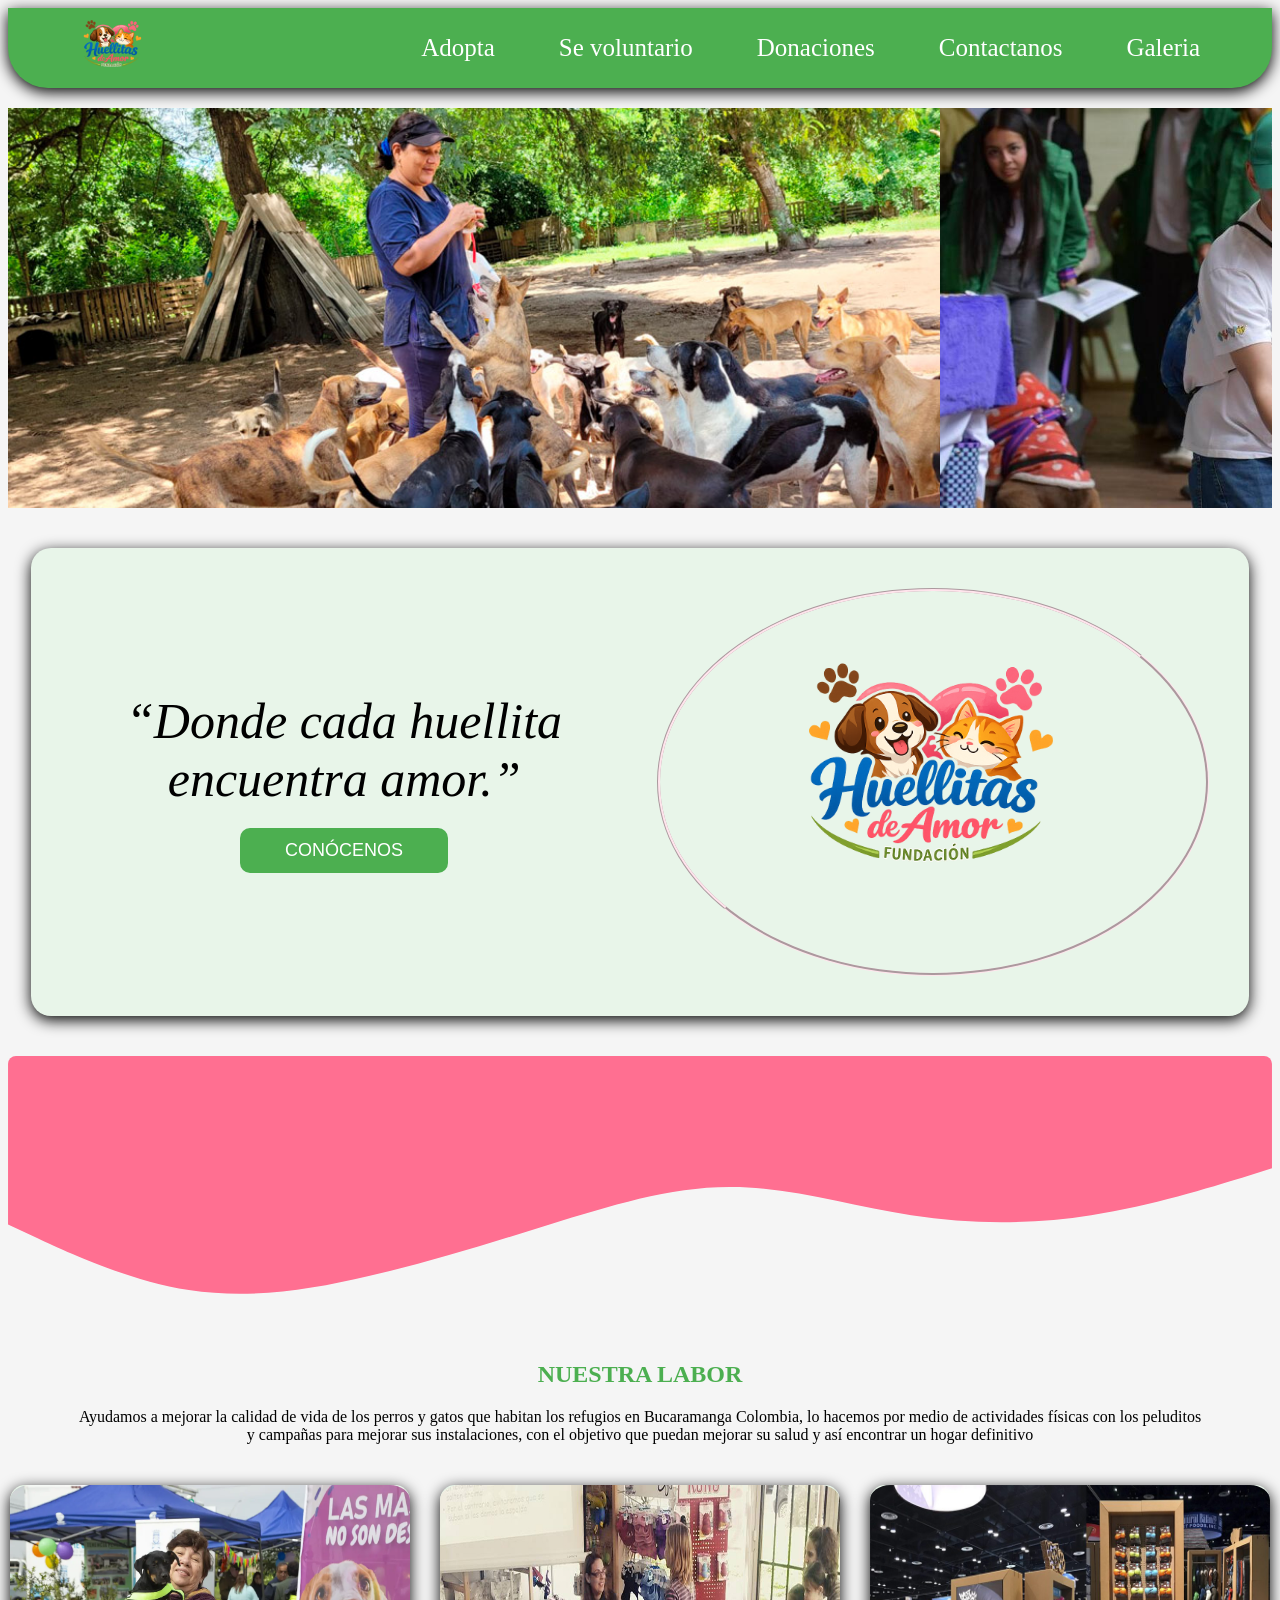
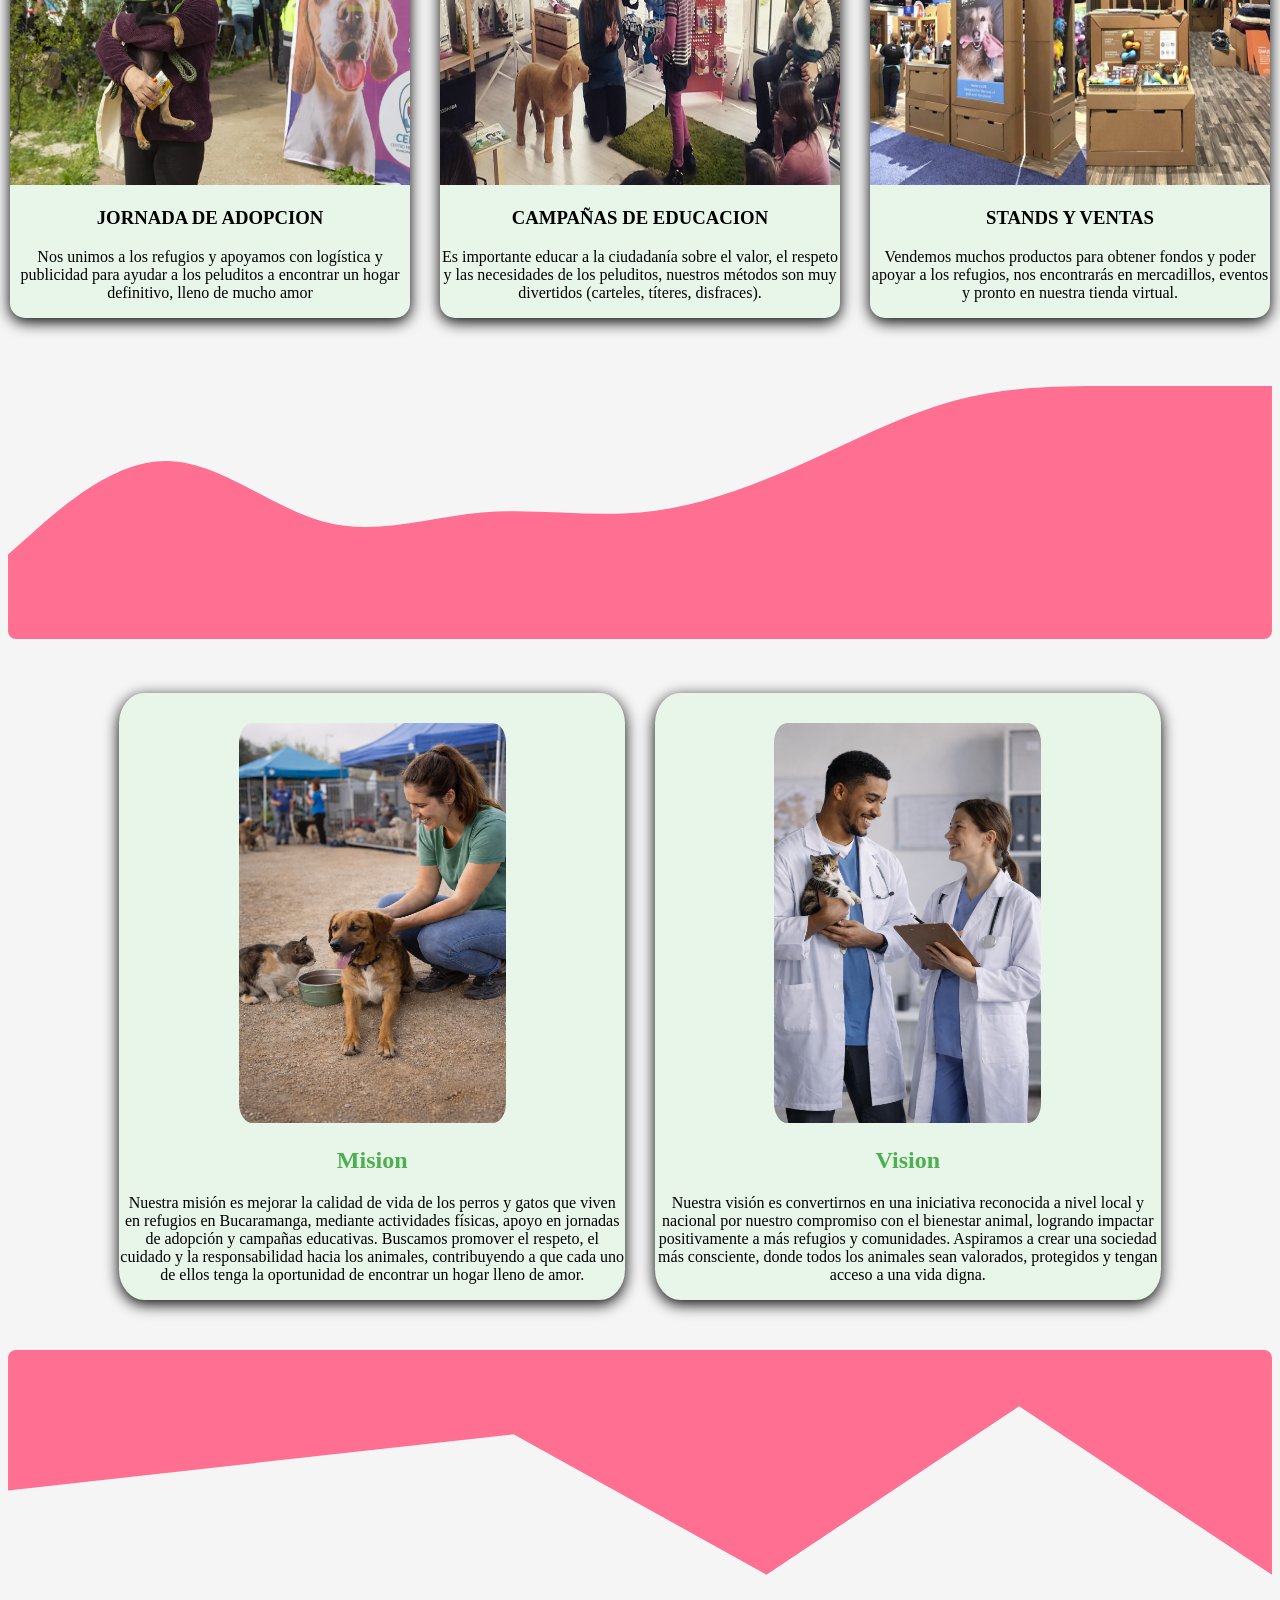
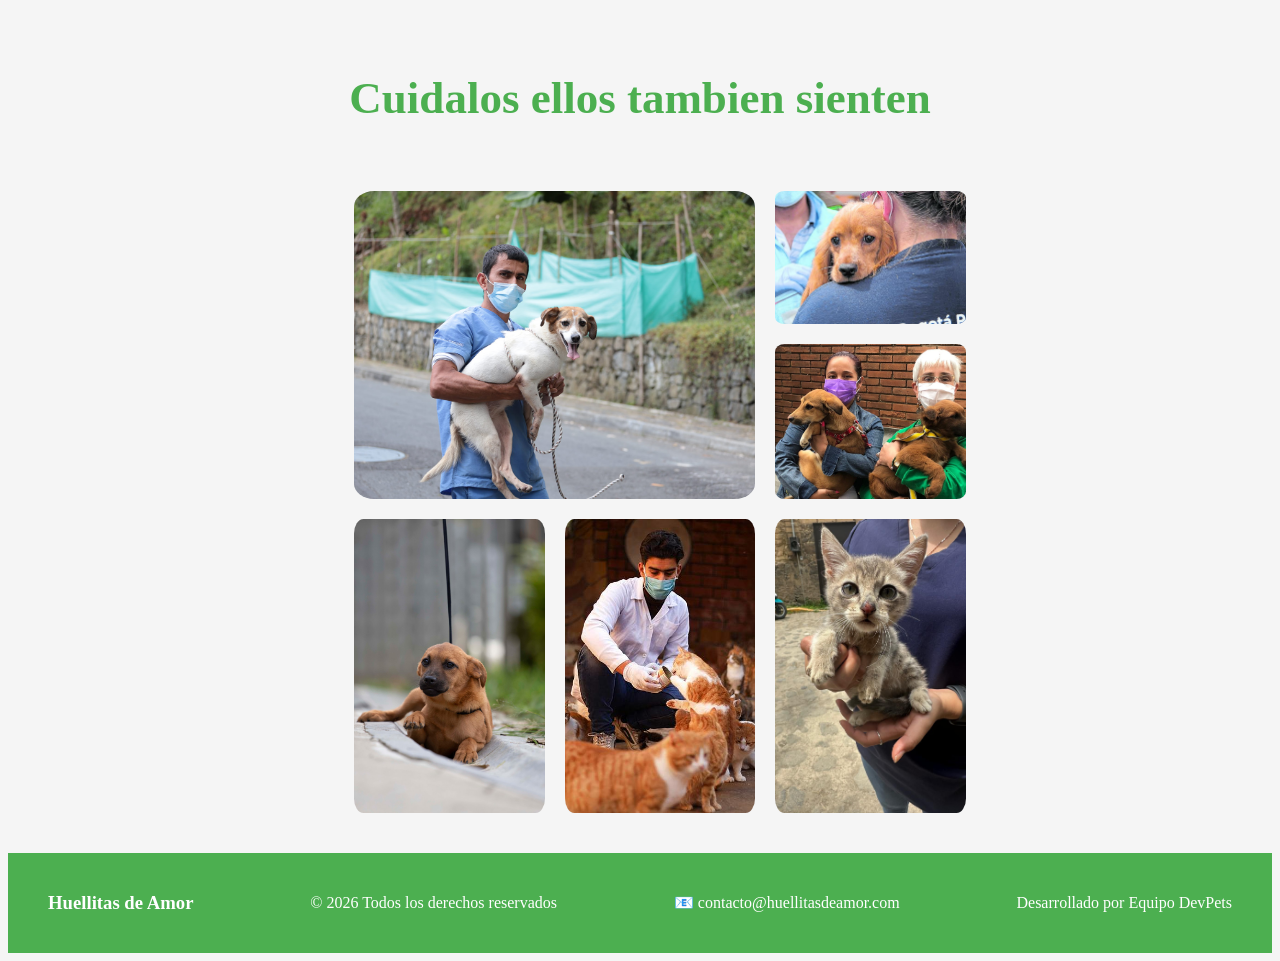
<file: index.html>
<!DOCTYPE html>
<html lang="es">
<head>
    <meta charset="UTF-8">
    <meta name="viewport" content="width=device-width, initial-scale=1.0">
    <title>HUELLITAS DE AMOR</title>
    <link rel="stylesheet" href="styles.css">
</head>

<body>    

    <!-- NAV -->
    <nav>
        <div class="nav-container">
            <img id="logo" src="img/Huellitas de Amor_ Fundación animalista.png" alt="Logo">
            <ul>
                <li><a href="adopta.html" target="_blank">Adopta</a></li>
                <li><a href="voluntario.html" target="_blank">Se voluntario</a></li>
                <li><a href="donaciones.html" target="_blank">Donaciones</a></li>
                <li><a href="contactanos.html" target="_blank">Contactanos</a></li>
                <li><a href="galeria.html" target="_blank">Galeria</a></li>
            </ul>
        </div>
    </nav>

    <!-- CARRUSEL -->
    <section id="carrusel">
        <div class="carrusel">
            <div class="slides">
                <img src="img/carrusel1.jpg" alt="">
                <img src="img/carrusel3.jpeg" alt="">
                <img src="img/carrusel4.webp" alt="">
                <img src="img/carrusel5.jpg" alt="">
                <img src="img/carrusel6.jpeg" alt="">
                <img src="img/carrusel7.avif" alt="">
                <img src="img/carrusel1.jpg" alt="">
                <img src="img/carrusel3.jpeg" alt="">
                <img src="img/carrusel4.webp" alt="">
                <img src="img/carrusel5.jpg" alt="">
                <img src="img/carrusel6.jpeg" alt="">
                <img src="img/carrusel7.avif" alt="">
            </div>
        </div>
    </section>

    <section id="presentacion">
        <div id="presentacion-2"> 
            <p>“Donde cada huellita encuentra amor.”</p>
            <button><a href="#labor">CONÓCENOS</a></button>
        </div>   

        <div id="imagen-presentacion">
            <img src="img/Huellitas de Amor_ Fundación animalista.png" alt="">
        </div>
    </section>

    <div>
        <svg xmlns="http://www.w3.org/2000/svg" viewBox="0 0 1440 320"><path fill="#FF6F91" fill-opacity="1" d="M0,192L34.3,208C68.6,224,137,256,206,266.7C274.3,277,343,267,411,250.7C480,235,549,213,617,192C685.7,171,754,149,823,149.3C891.4,149,960,171,1029,181.3C1097.1,192,1166,192,1234,181.3C1302.9,171,1371,149,1406,138.7L1440,128L1440,0L1405.7,0C1371.4,0,1303,0,1234,0C1165.7,0,1097,0,1029,0C960,0,891,0,823,0C754.3,0,686,0,617,0C548.6,0,480,0,411,0C342.9,0,274,0,206,0C137.1,0,69,0,34,0L0,0Z"></path></svg>
    </div>

    <section id="labor" class="LABOR">
        <h2>NUESTRA LABOR</h2>
        <p>Ayudamos a mejorar la calidad de vida de los perros y gatos que habitan los refugios en Bucaramanga Colombia, lo hacemos por medio de actividades físicas con los peluditos <br> y campañas para mejorar sus instalaciones, con el objetivo que puedan mejorar su salud y así encontrar un hogar definitivo</p>
    <div id="contenedor">
        <article id="adopcion">
            <img src="img/jornada-de-adopcion.webp" alt="">
            <h3>JORNADA DE ADOPCION</h3>
            <p>Nos unimos a los refugios y apoyamos con logística y publicidad para ayudar a los peluditos a encontrar un hogar definitivo, lleno de mucho amor</p>
        </article>
        <article id="campañas">
            <img src="img/educacion.jpg" alt="">
            <h3>CAMPAÑAS DE EDUCACION</h3>
            <p>Es importante educar a la ciudadanía sobre el valor, el respeto y las necesidades de los peluditos, nuestros métodos son muy divertidos (carteles, títeres, disfraces).</p>
        </article>
        <article id="stands">
            <img src="img/stands.jpg" alt="">
            <h3>STANDS Y VENTAS</h3>
            <p>Vendemos muchos productos para obtener fondos y poder apoyar a los refugios, nos encontrarás en mercadillos, eventos y pronto en nuestra tienda virtual.</p>
        </article>
    </section>
    </div>

    <div>
        <svg xmlns="http://www.w3.org/2000/svg" viewBox="0 0 1440 320"><path fill="#FF6F91" fill-opacity="1" d="M0,224L30,197.3C60,171,120,117,180,117.3C240,117,300,171,360,186.7C420,203,480,181,540,176C600,171,660,181,720,176C780,171,840,149,900,122.7C960,96,1020,64,1080,48C1140,32,1200,32,1260,32C1320,32,1380,32,1410,32L1440,32L1440,320L1410,320C1380,320,1320,320,1260,320C1200,320,1140,320,1080,320C1020,320,960,320,900,320C840,320,780,320,720,320C660,320,600,320,540,320C480,320,420,320,360,320C300,320,240,320,180,320C120,320,60,320,30,320L0,320Z"></path></svg>
    </div>
    <section class="VyM">
        <div id="con">
        <article id="mision">
            <img src="img/mision.png" alt="">
            <h2>Mision</h2>
            <p>Nuestra misión es mejorar la calidad de vida de los perros y gatos que viven en refugios en Bucaramanga, mediante actividades físicas, apoyo en jornadas de adopción y campañas educativas. Buscamos promover el respeto, el cuidado y la responsabilidad hacia los animales, contribuyendo a que cada uno de ellos tenga la oportunidad de encontrar un hogar lleno de amor.</p>
        </article>
        <article id="vision">
            <img src="img/vision.png" alt="">
            <h2>Vision</h2>
            <p>Nuestra visión es convertirnos en una iniciativa reconocida a nivel local y nacional por nuestro compromiso con el bienestar animal, logrando impactar positivamente a más refugios y comunidades. Aspiramos a crear una sociedad más consciente, donde todos los animales sean valorados, protegidos y tengan acceso a una vida digna.</p>
        </article>
        </div>
    </section>

    <section>
        <svg xmlns="http://www.w3.org/2000/svg" viewBox="0 0 1440 320"><path fill="#FF6F91" fill-opacity="1" d="M0,160L288,128L576,96L864,256L1152,64L1440,256L1440,0L1152,0L864,0L576,0L288,0L0,0Z"></path></svg>
        <h2 id="texto-collage">Cuidalos ellos tambien sienten</h2>
        <div id="collage">
        <img id="img1" src="img/rescate3.jpg" alt="">
        <img src="img/rescate2.jpeg" alt="">
        <img src="img/rescate1.jpeg" alt="">
        <img src="img/rescate4.jpg" alt="">
        <img src="img/rescate5.jpg" alt="">
        <img src="img/rescate6.jpeg" alt="">
        </div>   
    </section>

    <footer class="footer">
    <div class="footer-container">

        <div class="footer-item">
            <h3>Huellitas de Amor</h3>
        </div>

        <div class="footer-item">
            <p>© 2026 Todos los derechos reservados</p>
        </div>

        <div class="footer-item">
            <p>📧 contacto@huellitasdeamor.com</p>
        </div>

        <div class="footer-item">
            <p>Desarrollado por Equipo DevPets</p>
        </div>

    </div>
</footer>
</body>
</html>
</file>
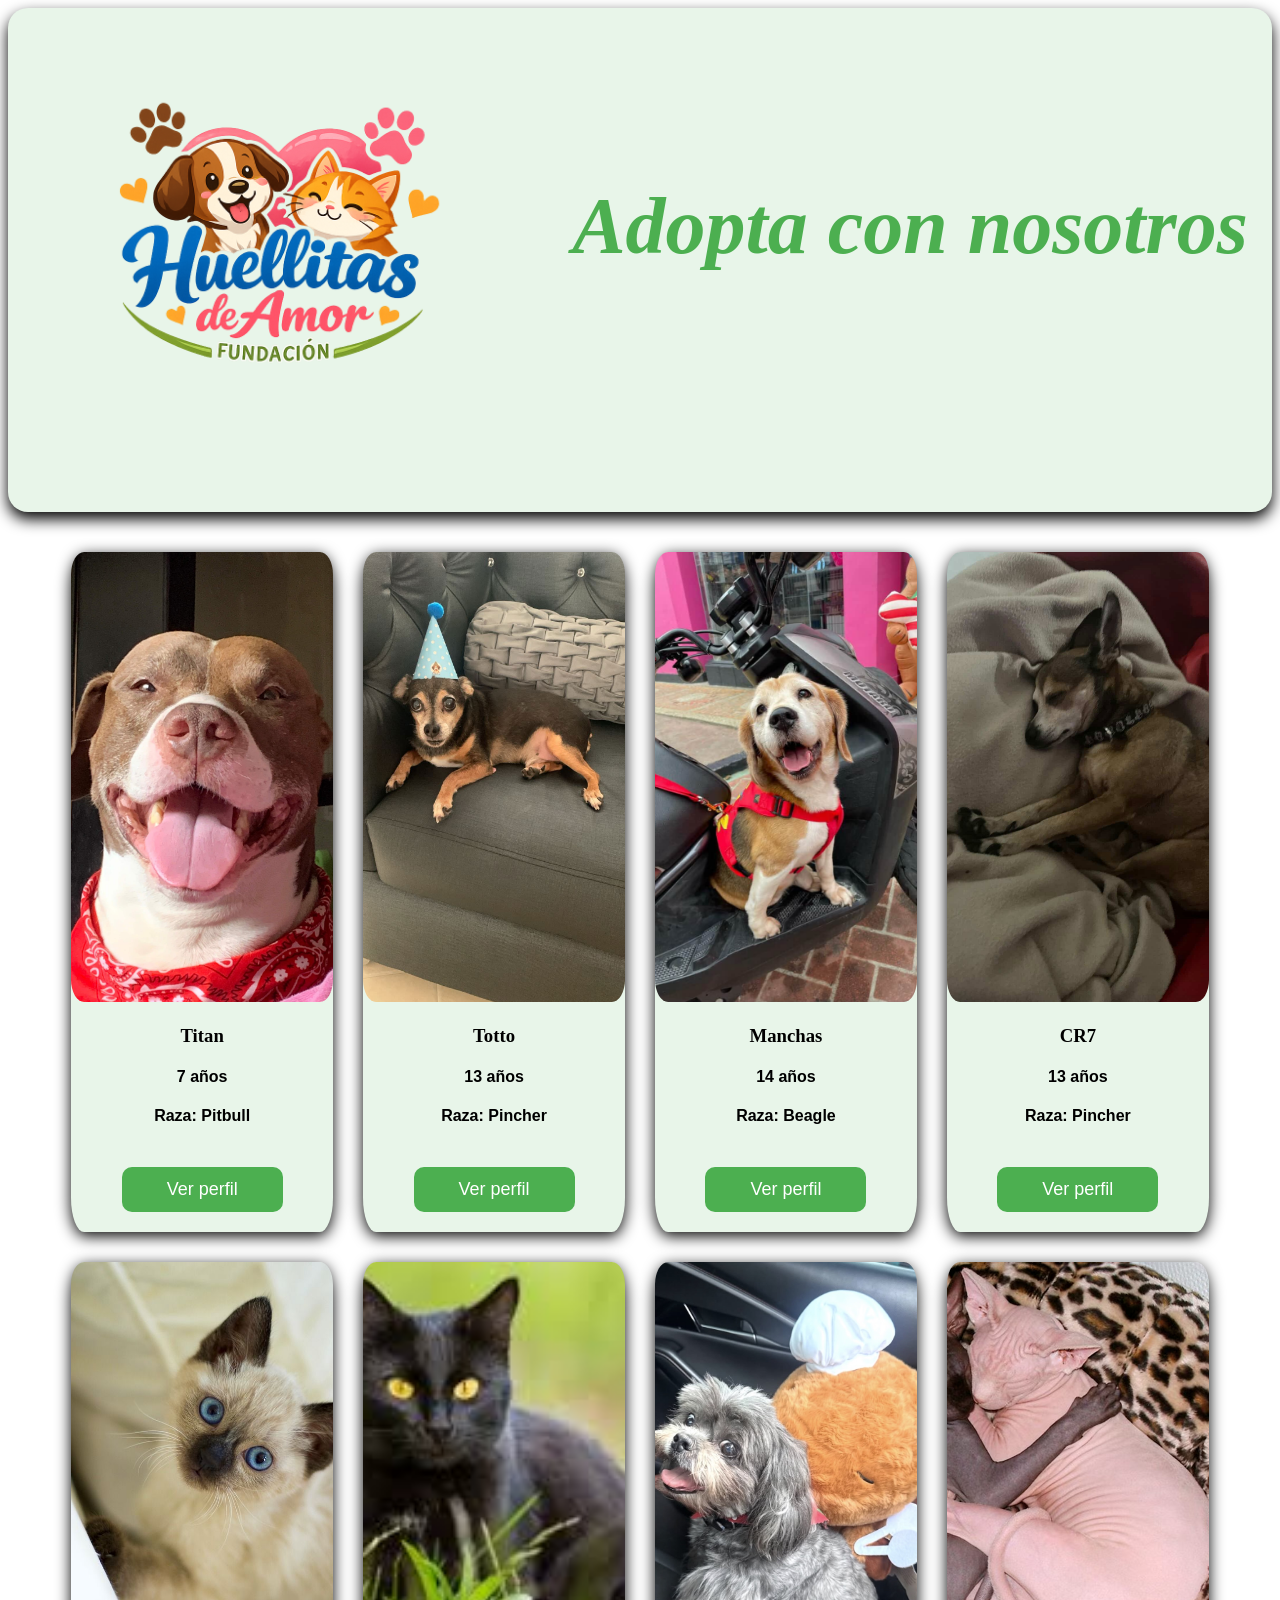
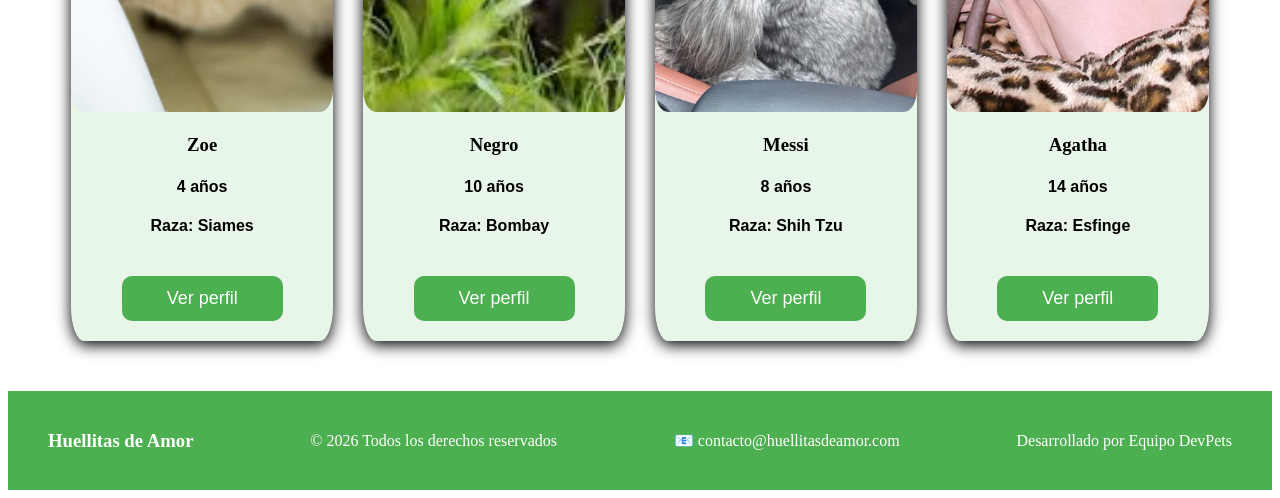
<file: adopta.html>
<!DOCTYPE html>
<html lang="es">
<head>
    <meta charset="UTF-8">
    <meta name="viewport" content="width=device-width, initial-scale=1.0">
    <link rel="stylesheet" href="stylesadopta.css">
    <title>Adopcion</title>
</head>
<body>
    <section id="adopcion">
        <div id="logo">
        <a id="linkimagen" href="index.html">
        <img id="logoimg" src="img/Huellitas de Amor_ Fundación animalista.png" alt="">
        </a>
        <h2>Adopta con nosotros</h2>
        </div>
        <div id="Ad">
        <article id="Titan">
            <img src="img/titan.jpg" alt="">
            <h3>Titan</h3>
            <h4>7 años</h4>
            <h4>Raza: Pitbull</h4>
            <button><a href="perfiles animales/titan.html">Ver perfil</a></button>
        </article>
        <article id="Totto">
            <img src="img/totto.jpg" alt="">
            <h3>Totto</h3>
            <h4>13 años</h4>
            <h4>Raza: Pincher</h4>
            <button><a href="/perfiles animales/Totto.html">Ver perfil</a></button>
        </article>
        <article id="Manchas">
            <img src="img/manchas.jpg" alt="">
            <h3>Manchas</h3>
            <h4>14 años</h4>
            <h4>Raza: Beagle</h4>
            <button><a href="/perfiles animales/manchas.html">Ver perfil</a></button>
        </article>
        <article id="CR7">
            <img src="img/cr7.jpg" alt="">
            <h3>CR7</h3>
            <h4>13 años</h4>
            <h4>Raza: Pincher</h4>
            <button><a href="perfiles animales/CR7.html">Ver perfil</a></button>
        </article>
        <article id="Zoe">
            <img src="img/zoe.jpg" alt="">
            <h3>Zoe</h3>
            <h4>4 años</h4>
            <h4>Raza: Siames</h4>
            <button><a href="perfiles animales/Zoe.html">Ver perfil</a></button>
        </article>
        <article id="Negro">
            <img src="img/negro.jpeg" alt="">
            <h3>Negro</h3>
            <h4>10 años</h4>
            <h4>Raza: Bombay</h4>
            <button><a href="perfiles animales/Negro.html">Ver perfil</a></button>
        </article>
        <article id="Messi">
            <img src="img/messi.png" alt="">
            <h3>Messi</h3>
            <h4>8 años</h4>
            <h4>Raza: Shih Tzu</h4>
            <button><a href="perfiles animales/Messi.html">Ver perfil</a></button>
        </article>
        <article id="Agatha">
            <img src="img/agatha.avif" alt="">
            <h3>Agatha</h3>
            <h4>14 años</h4>
            <h4>Raza: Esfinge</h4>
            <button><a href="perfiles animales/Agatha.html">Ver perfil</a></button>
        </article>
        </div>
    </section>   
    
    <footer class="footer">
    <div class="footer-container">

        <div class="footer-item">
            <h3>Huellitas de Amor</h3>
        </div>

        <div class="footer-item">
            <p>© 2026 Todos los derechos reservados</p>
        </div>

        <div class="footer-item">
            <p>📧 contacto@huellitasdeamor.com</p>
        </div>

        <div class="footer-item">
            <p>Desarrollado por Equipo DevPets</p>
        </div>

    </div>
</footer>
</body>
</html>
</file>
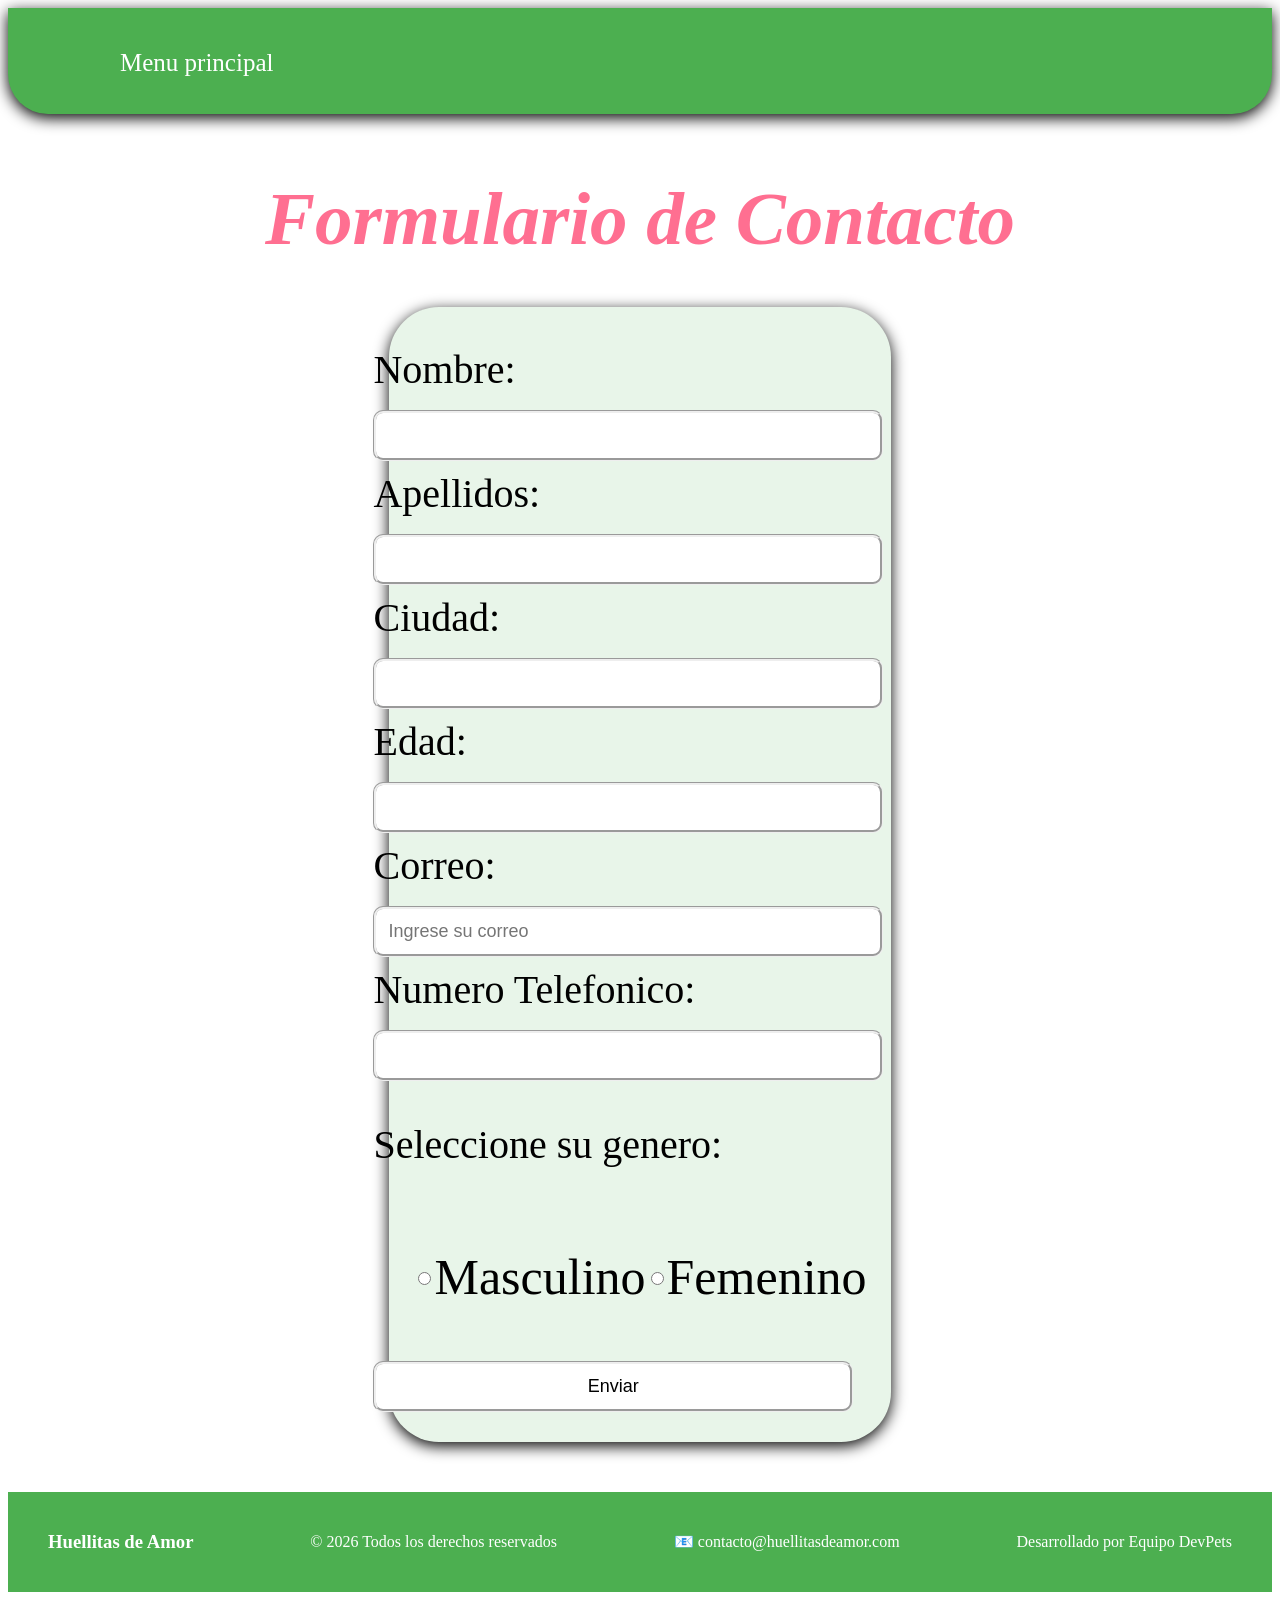
<file: contactanos.html>
<!DOCTYPE html>
<html lang="en">
<head>
    <meta charset="UTF-8">
    <meta name="viewport" content="width=device-width, initial-scale=1.0">
    <title>Contactanos</title>
    <link rel="stylesheet" href="formularios.css">
</head>
<body>
    <nav>
        <ul>
            <li><a href="/index.html" target="_blank" >Menu principal</a></li>
        </ul>
    </nav>
     <section id="formulario">
            <h2>Formulario de Contacto</h2>
            <div id="formu">
            <form action="/tabla.html" method="post">
                <label for="">Nombre:</label>
                <input type="text">
                <br>
                <label for="">Apellidos:</label>
                <input type="text">
                <br>
                <label for="">Ciudad:</label>
                <input type="text">
                <br>
                <label for="">Edad:</label>
                <input type="number" name="" id="">
                <br>
                <label for="">Correo:</label>
                <input type="email" name="" id="" placeholder="Ingrese su correo">
                <br>
                <label for="">Numero Telefonico:</label>
                <input type="text">
                <!--RADIO BUTTON
                Permiten escojer solo 1 opcion siempre
                y cuando se encuentren en la misma clase-->
                <br>
                <p>Seleccione su genero:</p>
                <div id="genero">
                <input type="radio" name="sexo" id="" value="m"> Masculino
                <br>
                <input type="radio" name="sexo" id="" value="f"> Femenino
                <br>
                </div>
                <div id="Enviar">
                <input type="submit" value="Enviar">
                </div>   
            </form>
            </div>
    </section>

 <footer class="footer">
    <div class="footer-container">

        <div class="footer-item">
            <h3>Huellitas de Amor</h3>
        </div>

        <div class="footer-item">
            <p>© 2026 Todos los derechos reservados</p>
        </div>

        <div class="footer-item">
            <p>📧 contacto@huellitasdeamor.com</p>
        </div>

        <div class="footer-item">
            <p>Desarrollado por Equipo DevPets</p>
        </div>

    </div>
</footer>
</body>
</html>
</file>
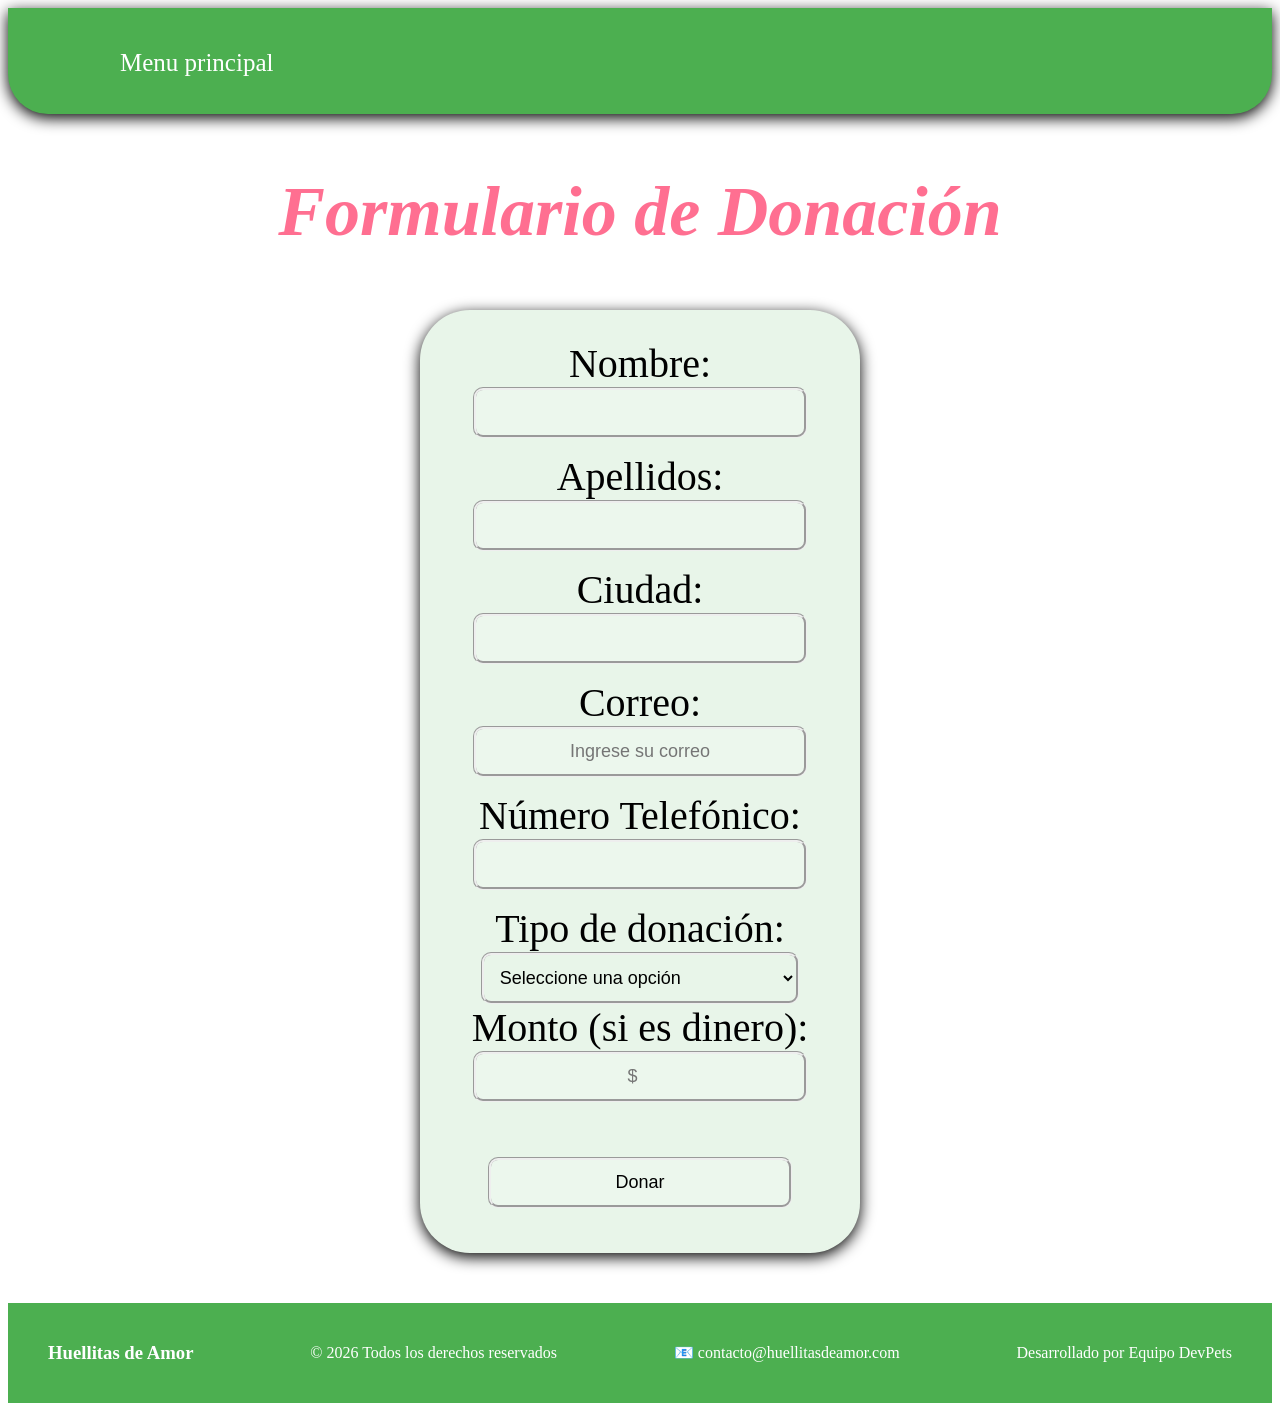
<file: donaciones.html>
<!DOCTYPE html>
<html lang="es">
<head>
    <meta charset="UTF-8">
    <meta name="viewport" content="width=device-width, initial-scale=1.0">
    <title>Donaciones</title>
    <link rel="stylesheet" href="donaciones.css">
</head>
<body>
    <nav>
        <ul>
            <li><a href="/index.html" target="_blank" >Menu principal</a></li>
        </ul>
    </nav>
<section id="formulario">
    <h2>Formulario de Donación</h2>
    <div id="formu">
        <form action="/tabla.html" method="post">

            <label>Nombre:</label>
            <input type="text" name="nombre" required>
            <br>
            <label>Apellidos:</label>
            <input type="text" name="apellidos" required>
            <br>
            <label>Ciudad:</label>
            <input type="text" name="ciudad">
            <br>
            <label>Correo:</label>
            <input type="email" name="correo" placeholder="Ingrese su correo" required>
            <br>
            <label>Número Telefónico:</label>
            <input type="tel" name="telefono">
            <br>
            <label>Tipo de donación:</label>
            <select name="tipo" required>
                <option value="">Seleccione una opción</option>
                <option value="dinero">Dinero</option>
                <option value="alimentos">Alimentos</option>
                <option value="insumos">Insumos</option>
            </select>

             <br>
            <label>Monto (si es dinero):</label>
            <input type="number" name="monto" placeholder="$">
            <br>
            <div id="donar">
            <input type="submit" value="Donar">
            </div>
        </form>
    </div>
</section>

<footer class="footer">
    <div class="footer-container">

        <div class="footer-item">
            <h3>Huellitas de Amor</h3>
        </div>

        <div class="footer-item">
            <p>© 2026 Todos los derechos reservados</p>
        </div>

        <div class="footer-item">
            <p>📧 contacto@huellitasdeamor.com</p>
        </div>

        <div class="footer-item">
            <p>Desarrollado por Equipo DevPets</p>
        </div>

    </div>
</footer>
</body>
</html>
</file>
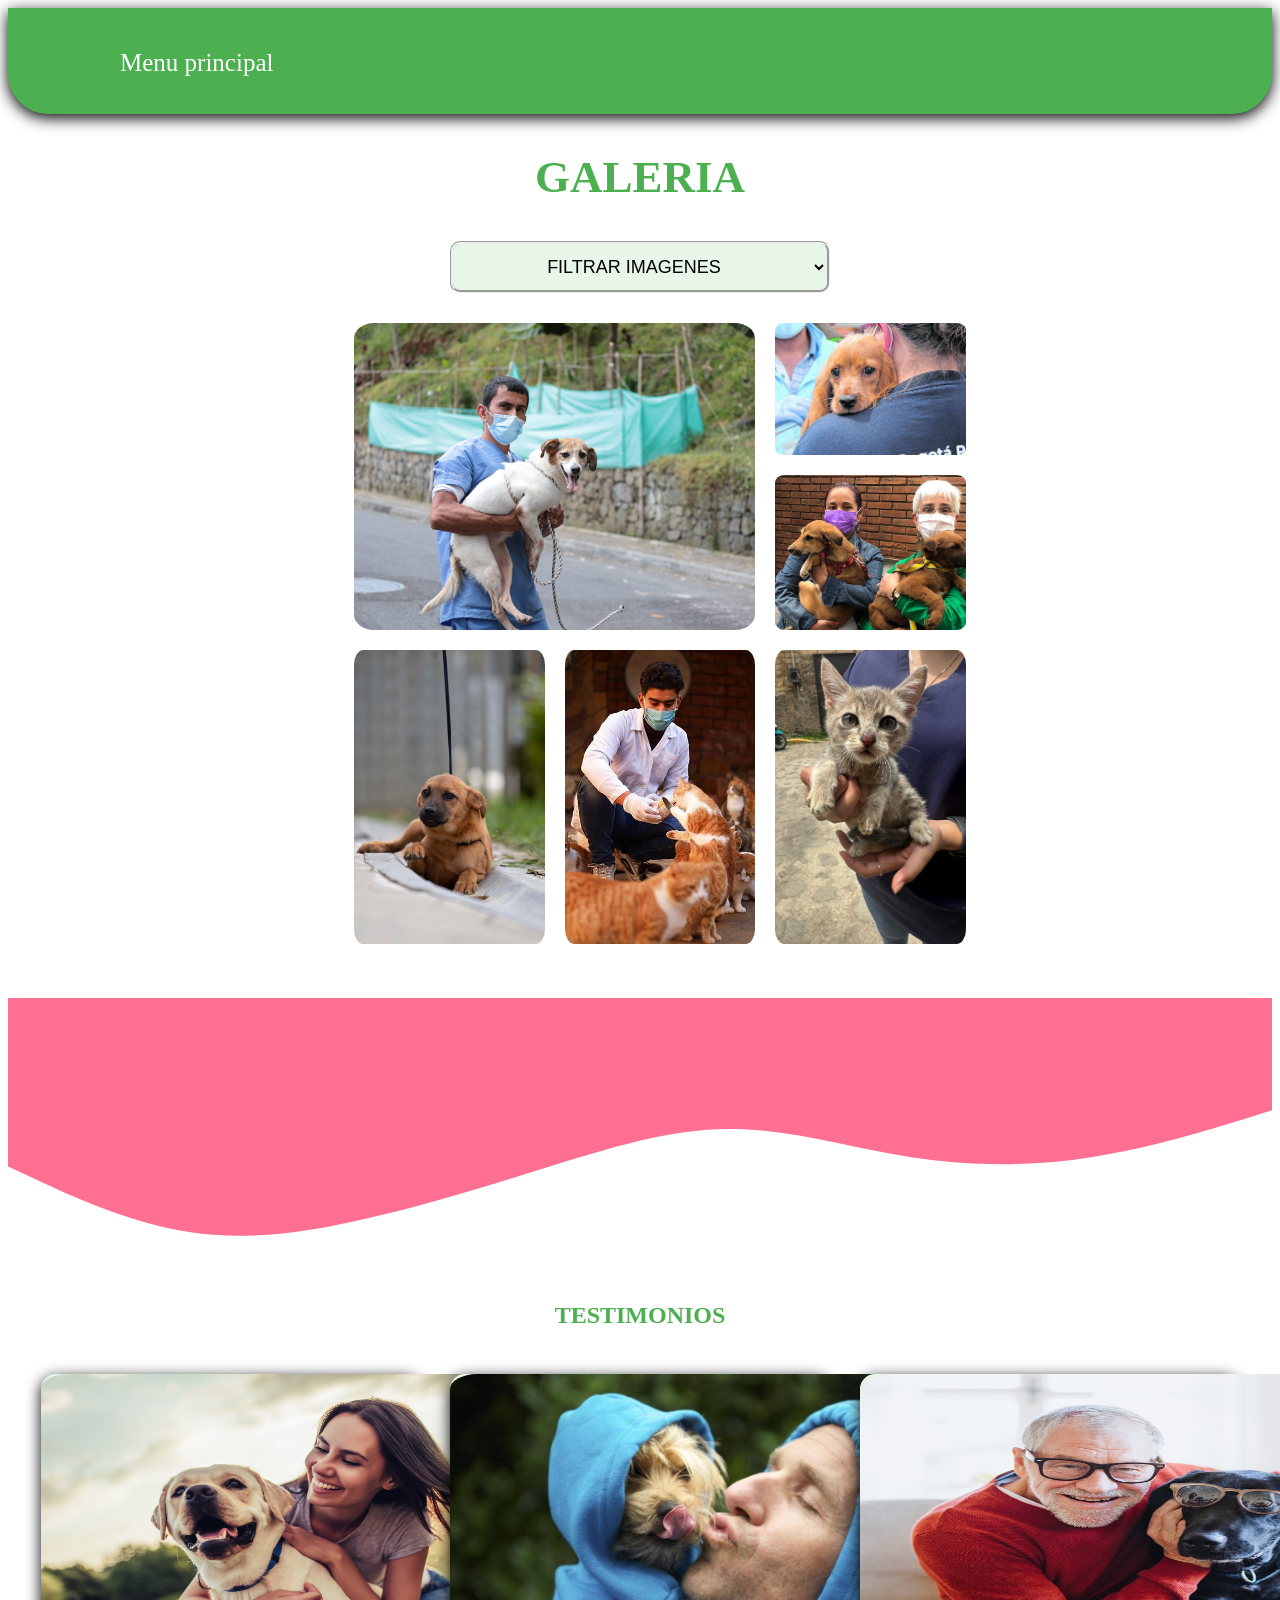
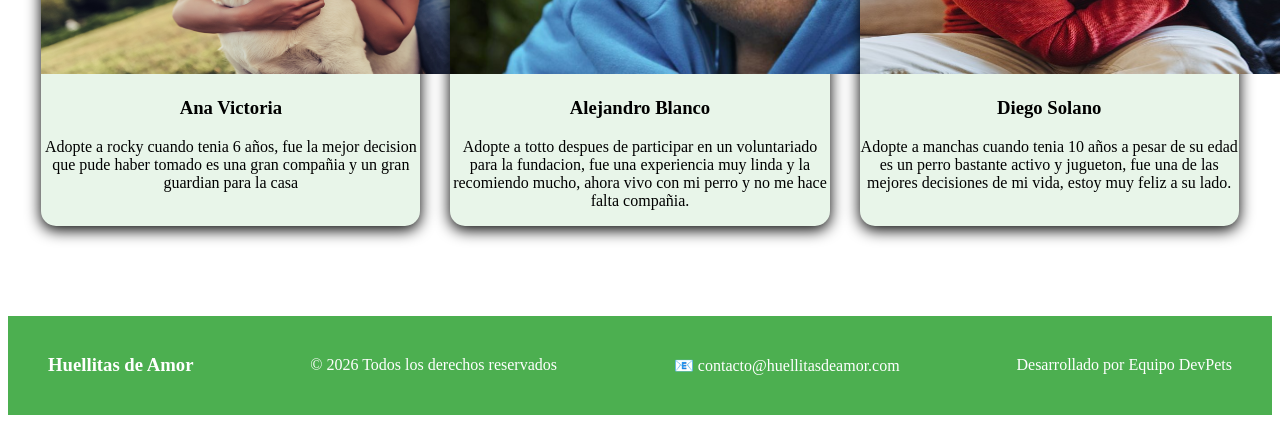
<file: galeria.html>
<!DOCTYPE html>
<html lang="es">
<head>
    <meta charset="UTF-8">
    <meta name="viewport" content="width=device-width, initial-scale=1.0">
    <title>Galeria</title>
    <link rel="stylesheet" href="galeria.css">
</head>
<body>
    <nav>
        <ul>
            <li><a href="/index.html" target="_blank" >Menu principal</a></li>
        </ul>
    </nav>

    <section>
        <h2 id="texto-collage">GALERIA</h2>
        <select name="tipo">
            <option value="">FILTRAR IMAGENES</option>
            <option value="rescate">RESCATE</option>
            <option value="adopcion">ADOPCION</option>
            <option value="eventos">EVENTOS</option>
        </select>
        <div id="galeria">
        <img id="img1" src="img/rescate3.jpg" alt="">
        <img src="img/rescate2.jpeg" alt="">
        <img src="img/rescate1.jpeg" alt="">
        <img src="img/rescate4.jpg" alt="">
        <img src="img/rescate5.jpg" alt="">
        <img src="img/rescate6.jpeg" alt="">
        </div>   
    </section>

    <svg xmlns="http://www.w3.org/2000/svg" viewBox="0 0 1440 320"><path fill="#FF6F91" fill-opacity="1" d="M0,192L34.3,208C68.6,224,137,256,206,266.7C274.3,277,343,267,411,250.7C480,235,549,213,617,192C685.7,171,754,149,823,149.3C891.4,149,960,171,1029,181.3C1097.1,192,1166,192,1234,181.3C1302.9,171,1371,149,1406,138.7L1440,128L1440,0L1405.7,0C1371.4,0,1303,0,1234,0C1165.7,0,1097,0,1029,0C960,0,891,0,823,0C754.3,0,686,0,617,0C548.6,0,480,0,411,0C342.9,0,274,0,206,0C137.1,0,69,0,34,0L0,0Z"></path></svg>
    <section id="test" class="TEST">
        <h2>TESTIMONIOS</h2>
    <div id="contenedor">
        <article id="ana">
            <img src="img/testimonio1.jpg" alt="">
            <h3>Ana Victoria</h3>
            <p>Adopte a rocky cuando tenia 6 años, fue la mejor decision que pude haber tomado es una gran compañia y un gran guardian para la casa</p>
        </article>
        <article id="alejo">
            <img src="img/testimonio2.jpeg" alt="">
            <h3>Alejandro Blanco</h3>
            <p>Adopte a totto despues de participar en un voluntariado para la fundacion, fue una experiencia muy linda y la recomiendo mucho, ahora vivo con mi perro y no me hace falta compañia.</p>
        </article>
        <article id="diego">
            <img src="img/testimonio3.jpg" alt="">
            <h3>Diego Solano</h3>
            <p>Adopte a manchas cuando tenia 10 años a pesar de su edad es un perro bastante activo y jugueton, fue una de las mejores decisiones de mi vida, estoy muy feliz a su lado.</p>
        </article>
    </section>
    </div>

    <footer class="footer">
        <div class="footer-container">
    
            <div class="footer-item">
                <h3>Huellitas de Amor</h3>
            </div>
    
            <div class="footer-item">
                <p>© 2026 Todos los derechos reservados</p>
            </div>
    
            <div class="footer-item">
                <p>📧 contacto@huellitasdeamor.com</p>
            </div>
    
            <div class="footer-item">
                <p>Desarrollado por Equipo DevPets</p>
            </div>
    
        </div>
    </footer>
</body>
</html>
</file>
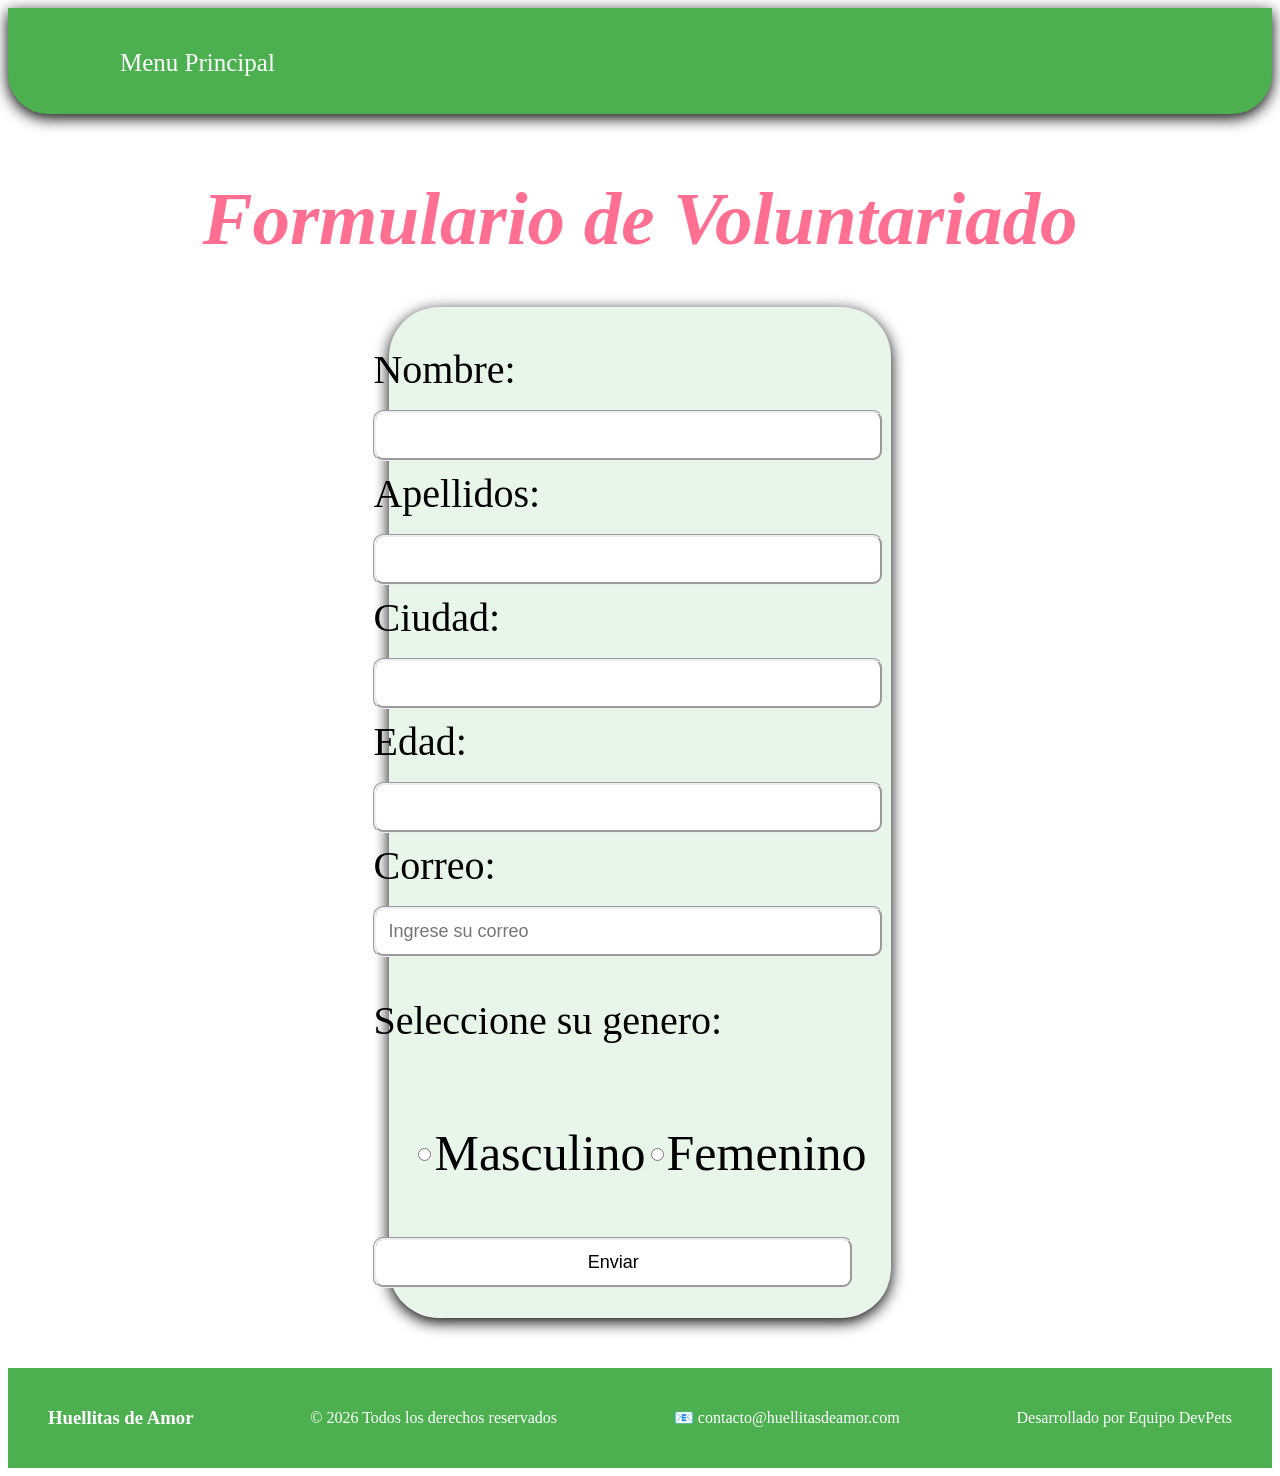
<file: voluntario.html>
<!DOCTYPE html>
<html lang="en">
<head>
    <meta charset="UTF-8">
    <meta name="viewport" content="width=device-width, initial-scale=1.0">
    <title>Voluntariado</title>
    <link rel="stylesheet" href="formularios.css">
</head>
<body>
    <nav>
        <ul>
            <li><a href="index.html" target="_blank">Menu Principal</a></li>
        </ul>
    </nav>
    <section id="formulario">
            <h2>Formulario de Voluntariado</h2>
            <div id="formu">
            <form action="/tabla.html" method="post">
                <label for="">Nombre:</label>
                <input type="text">
                <br>
                <label for="">Apellidos:</label>
                <input type="text">
                <br>
                <label for="">Ciudad:</label>
                <input type="text">
                <br>
                <label for="">Edad:</label>
                <input type="number" name="" id="">
                <br>
                <label for="">Correo:</label>
                <input type="email" name="" id="" placeholder="Ingrese su correo">
                <!--RADIO BUTTON
                Permiten escojer solo 1 opcion siempre
                y cuando se encuentren en la misma clase-->
                <br>
                <p>Seleccione su genero:</p>
                <div id="genero">
                <input type="radio" name="sexo" id="" value="m"> Masculino
                <br>
                <input type="radio" name="sexo" id="" value="f"> Femenino
                <br>
            </div>
            <div id="Enviar">
                <input type="submit" value="Enviar">
            </div>
            </form>
    </section>

 <footer class="footer">
    <div class="footer-container">

        <div class="footer-item">
            <h3>Huellitas de Amor</h3>
        </div>

        <div class="footer-item">
            <p>© 2026 Todos los derechos reservados</p>
        </div>

        <div class="footer-item">
            <p>📧 contacto@huellitasdeamor.com</p>
        </div>

        <div class="footer-item">
            <p>Desarrollado por Equipo DevPets</p>
        </div>

    </div>
</footer>
</body>
</html>
</file>
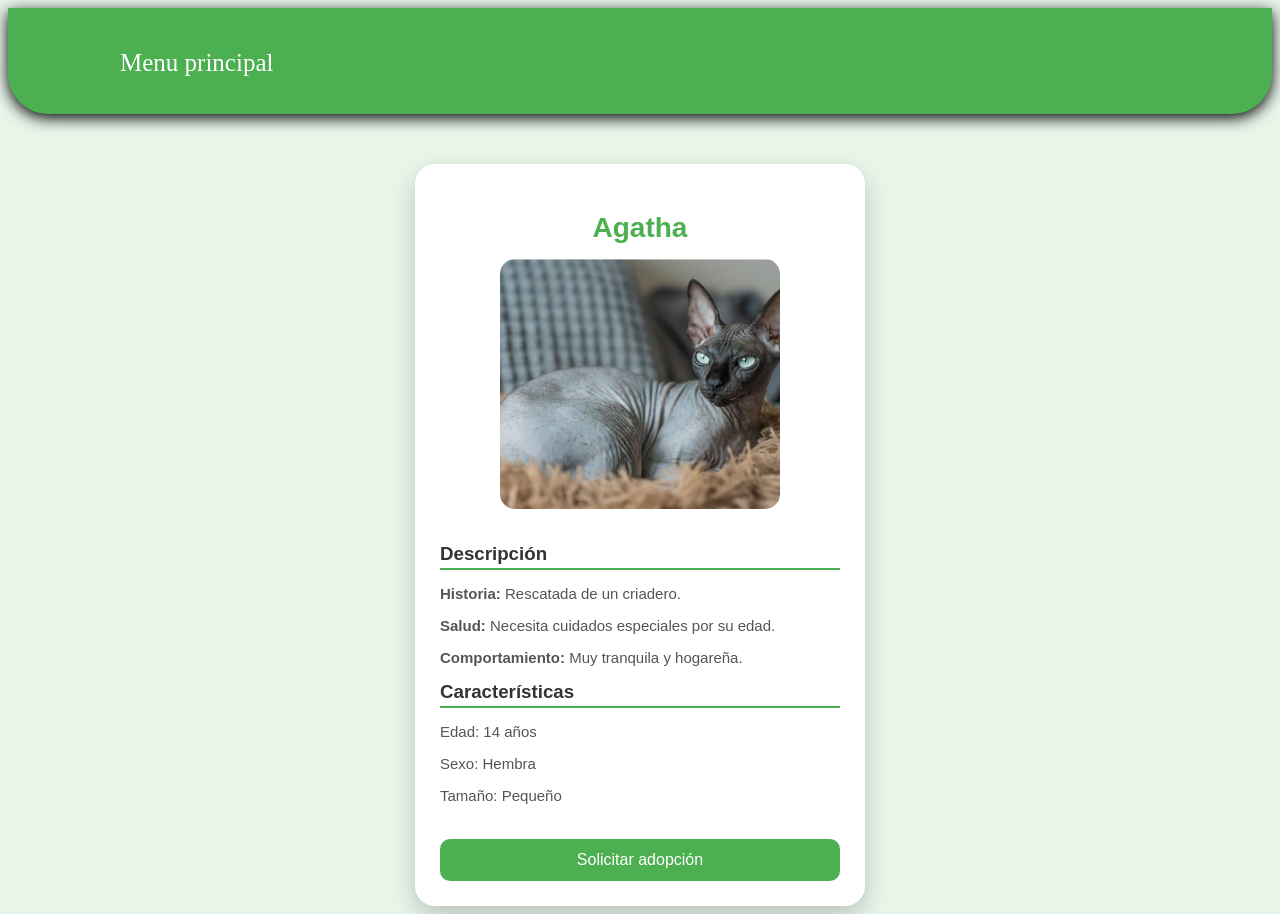
<file: perfiles animales/Agatha.html>
<!DOCTYPE html>
<html lang="es">
<head>
    <meta charset="UTF-8">
    <meta name="viewport" content="width=device-width, initial-scale=1.0">
    <title>Perfil Agatha</title>
    <link rel="stylesheet" href="tarjetas.css">
</head>
<body>
    <nav>
        <ul>
            <li><a href="/index.html" target="_blank" >Menu principal</a></li>
        </ul>
    </nav>
    <section class="fondo">
    <article class="perfil">
    <h2>Agatha</h2>
    <img src="/img/agatha2.avif" alt="Agatha">

    <h3>Descripción</h3>
    <p><strong>Historia:</strong> Rescatada de un criadero.</p>
    <p><strong>Salud:</strong> Necesita cuidados especiales por su edad.</p>
    <p><strong>Comportamiento:</strong> Muy tranquila y hogareña.</p>

    <h3>Características</h3>
    <p>Edad: 14 años</p>
    <p>Sexo: Hembra</p>
    <p>Tamaño: Pequeño</p>

    <button>Solicitar adopción</button>
    </article>
    </section>
</body>
</html>
</file>
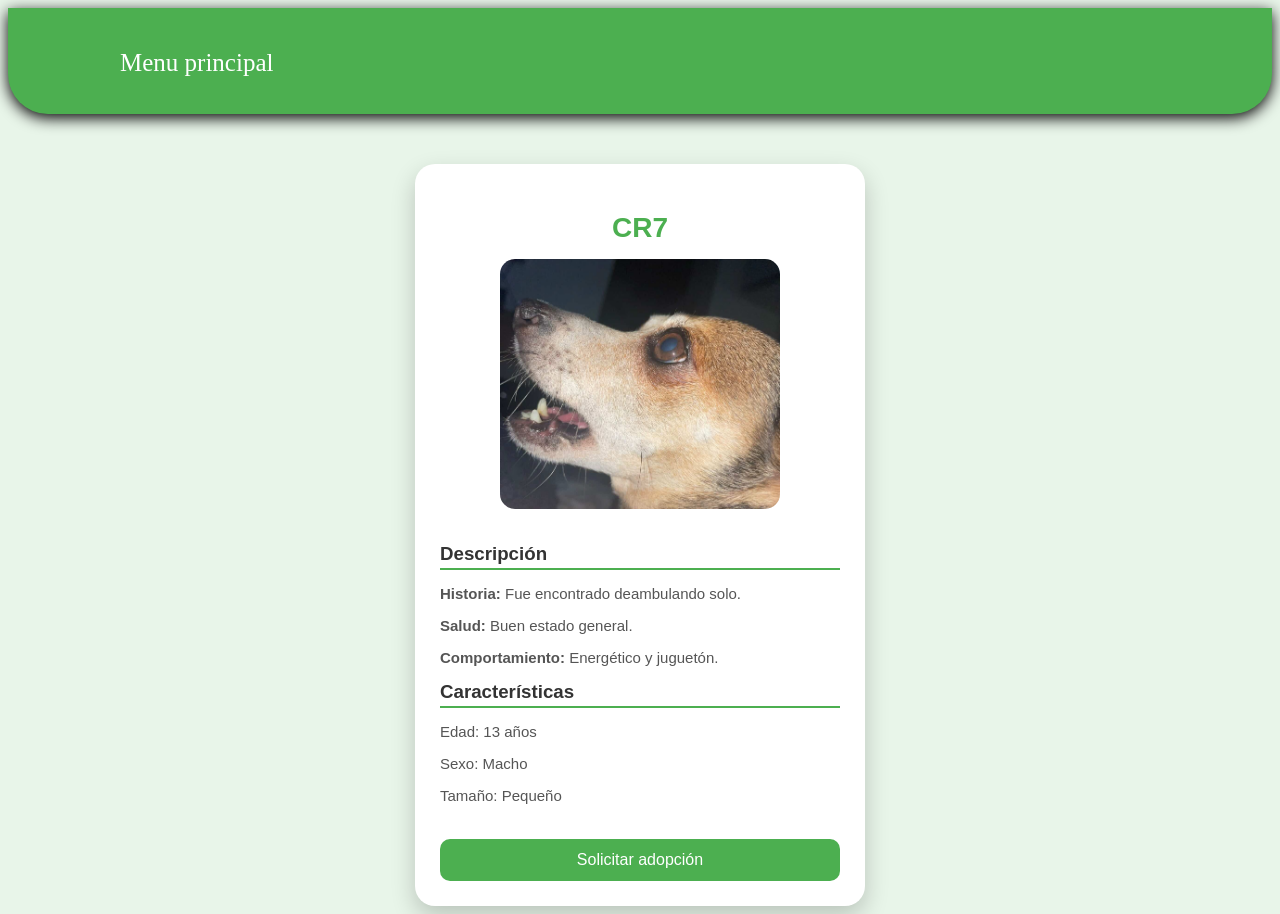
<file: perfiles animales/CR7.html>
<!DOCTYPE html>
<html lang="es">
<head>
    <meta charset="UTF-8">
    <meta name="viewport" content="width=device-width, initial-scale=1.0">
    <title>Perfil CR7</title>
    <link rel="stylesheet" href="tarjetas.css">
</head>
<body>
    <nav>
        <ul>
            <li><a href="/index.html" target="_blank" >Menu principal</a></li>
        </ul>
    </nav>
    <section class="fondo">
    <article class="perfil">
    <h2>CR7</h2>
    <img src="/img/cr72.jpg" alt="CR7">

    <h3>Descripción</h3>
    <p><strong>Historia:</strong> Fue encontrado deambulando solo.</p>
    <p><strong>Salud:</strong> Buen estado general.</p>
    <p><strong>Comportamiento:</strong> Energético y juguetón.</p>

    <h3>Características</h3>
    <p>Edad: 13 años</p>
    <p>Sexo: Macho</p>
    <p>Tamaño: Pequeño</p>

    <button>Solicitar adopción</button>
    </article>
    </section>
</body>
</html>
</file>
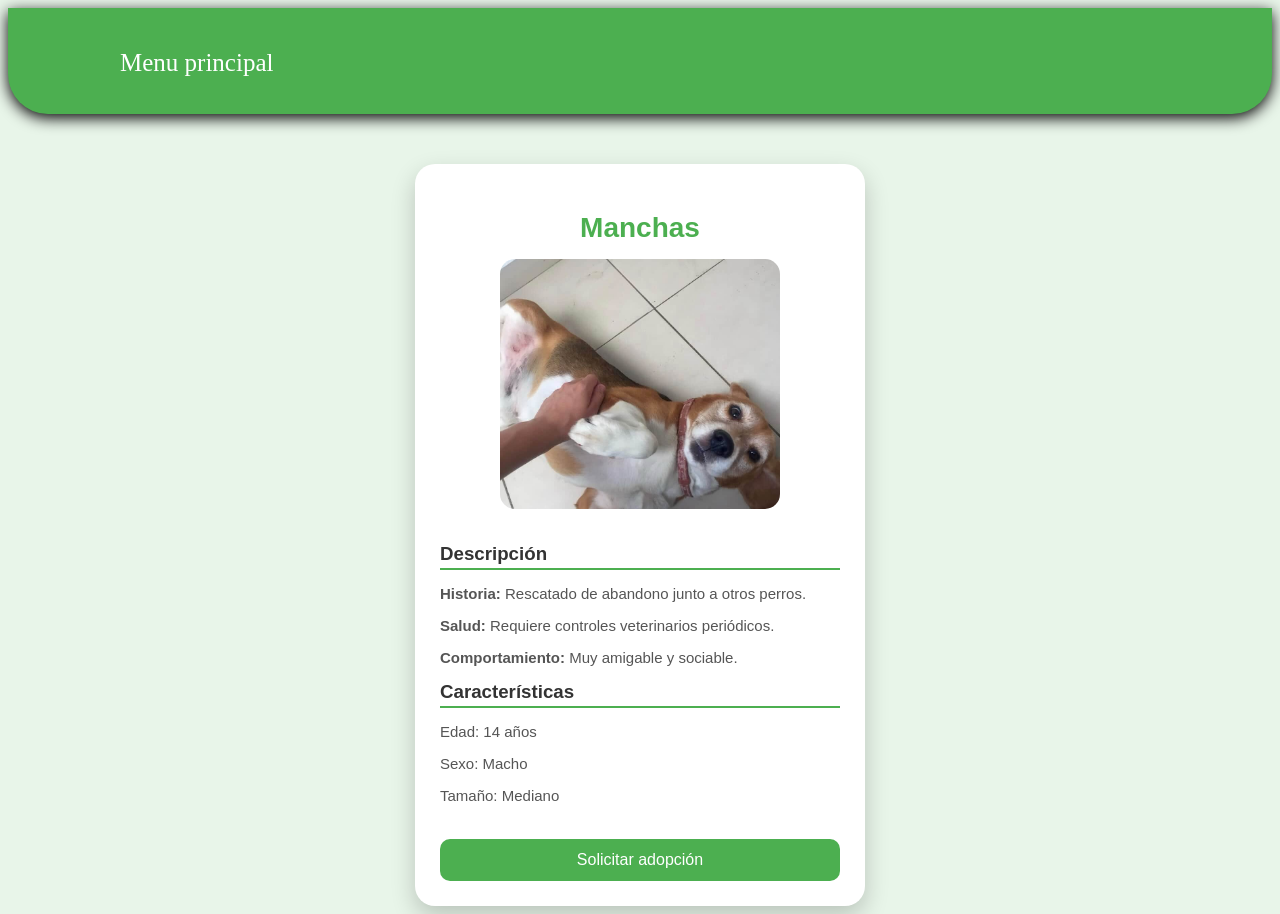
<file: perfiles animales/manchas.html>
<!DOCTYPE html>
<html lang="en">
<head>
    <meta charset="UTF-8">
    <meta name="viewport" content="width=device-width, initial-scale=1.0">
    <title>Perfil Manchas</title>
    <link rel="stylesheet" href="tarjetas.css">
</head>
<body>
    <nav>
        <ul>
            <li><a href="/index.html" target="_blank" >Menu principal</a></li>
        </ul>
    </nav>
    <section class="fondo">
    <article class="perfil">
    <h2>Manchas</h2>
    <img src="/img/manchas2.jpg" alt="Manchas">

    <h3>Descripción</h3>
    <p><strong>Historia:</strong> Rescatado de abandono junto a otros perros.</p>
    <p><strong>Salud:</strong> Requiere controles veterinarios periódicos.</p>
    <p><strong>Comportamiento:</strong> Muy amigable y sociable.</p>

    <h3>Características</h3>
    <p>Edad: 14 años</p>
    <p>Sexo: Macho</p>
    <p>Tamaño: Mediano</p>

    <button>Solicitar adopción</button>
    </article>
    </section>
</body>
</html>
</file>
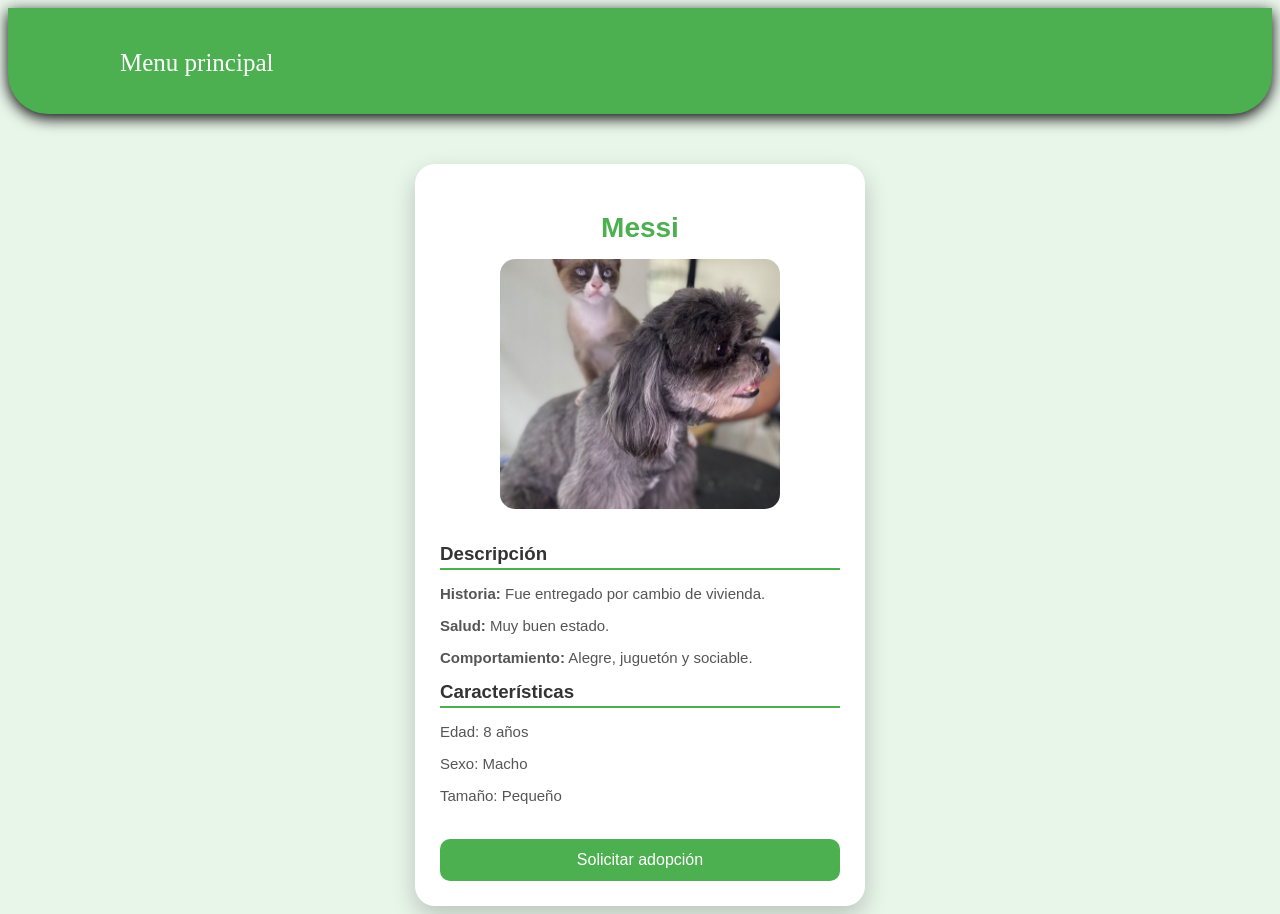
<file: perfiles animales/Messi.html>
<!DOCTYPE html>
<html lang="es">
<head>
    <meta charset="UTF-8">
    <meta name="viewport" content="width=device-width, initial-scale=1.0">
    <title>Perfil Messi</title>
    <link rel="stylesheet" href="tarjetas.css">
</head>
<body>
    <nav>
        <ul>
            <li><a href="/index.html" target="_blank" >Menu principal</a></li>
        </ul>
    </nav>
    <section class="fondo">
    <article class="perfil">
    <h2>Messi</h2>
    <img src="/img/messi2.png" alt="Messi">

    <h3>Descripción</h3>
    <p><strong>Historia:</strong> Fue entregado por cambio de vivienda.</p>
    <p><strong>Salud:</strong> Muy buen estado.</p>
    <p><strong>Comportamiento:</strong> Alegre, juguetón y sociable.</p>

    <h3>Características</h3>
    <p>Edad: 8 años</p>
    <p>Sexo: Macho</p>
    <p>Tamaño: Pequeño</p>

    <button>Solicitar adopción</button>
    <article>
    </section>
</body>
</html>
</file>
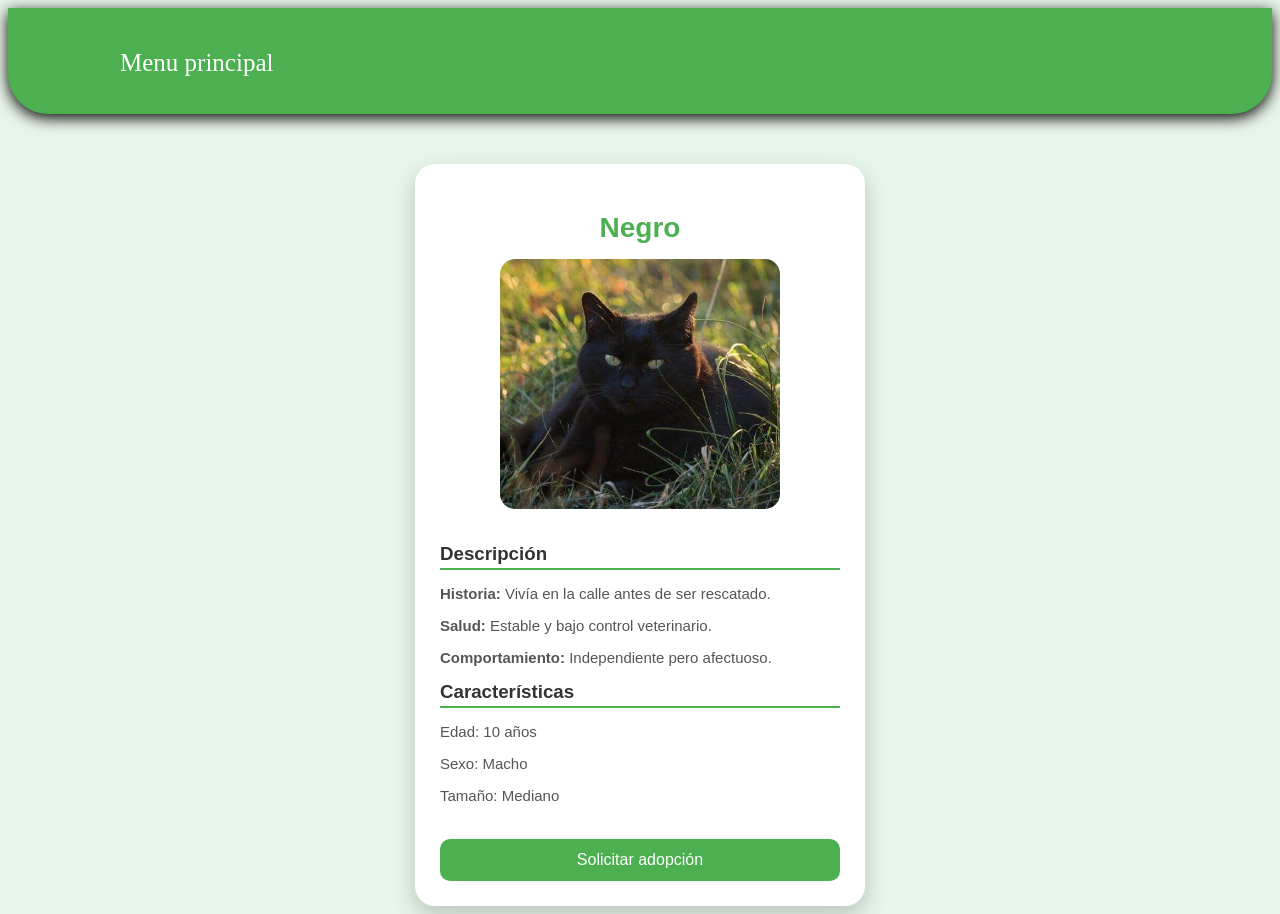
<file: perfiles animales/Negro.html>
<!DOCTYPE html>
<html lang="es">
<head>
    <meta charset="UTF-8">
    <meta name="viewport" content="width=device-width, initial-scale=1.0">
    <title>Perfil Negro</title>
    <link rel="stylesheet" href="tarjetas.css">
</head>
<body>
    <nav>
        <ul>
            <li><a href="/index.html" target="_blank" >Menu principal</a></li>
        </ul>
    </nav>
    <section class="fondo">
    <article class="perfil">
    <h2>Negro</h2>
    <img src="/img/negro2.jpg" alt="Negro">

    <h3>Descripción</h3>
    <p><strong>Historia:</strong> Vivía en la calle antes de ser rescatado.</p>
    <p><strong>Salud:</strong> Estable y bajo control veterinario.</p>
    <p><strong>Comportamiento:</strong> Independiente pero afectuoso.</p>

    <h3>Características</h3>
    <p>Edad: 10 años</p>
    <p>Sexo: Macho</p>
    <p>Tamaño: Mediano</p>

    <button>Solicitar adopción</button>
    </article>
    </section>
</body>
</html>
</file>
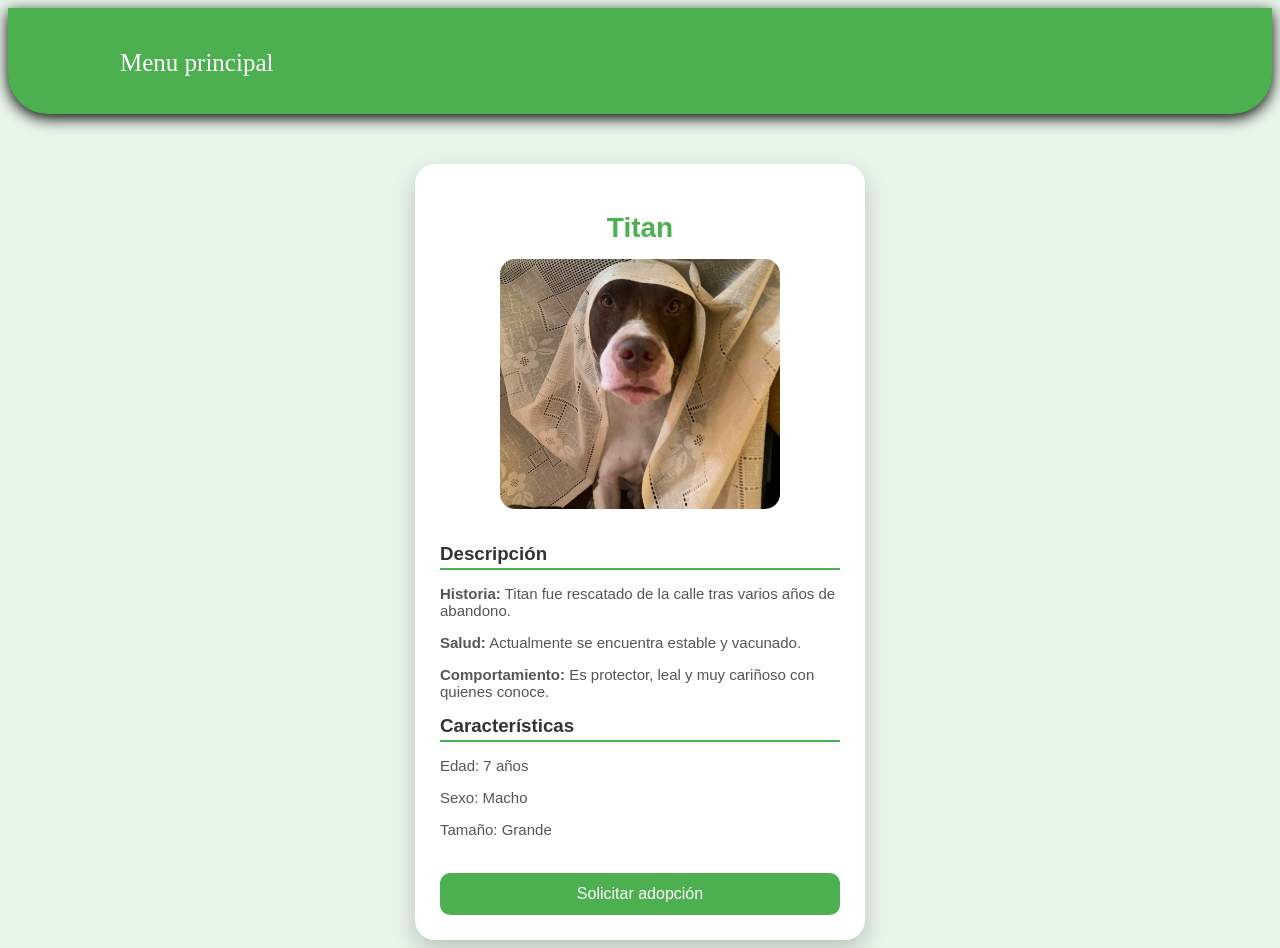
<file: perfiles animales/titan.html>
<!DOCTYPE html>
<html lang="en">
<head>
    <meta charset="UTF-8">
    <meta name="viewport" content="width=device-width, initial-scale=1.0">
    <title>Perfil Titan</title>
    <link rel="stylesheet" href="tarjetas.css">
</head>
<body>
    <nav>
        <ul>
            <li><a href="/index.html" target="_blank" >Menu principal</a></li>
        </ul>
    </nav>
    <section class="fondo">
        <article class="perfil">
        <h2>Titan</h2>
        <img src="/img/titan2.jpg" alt="Titan">

        <h3>Descripción</h3>
        <p><strong>Historia:</strong> Titan fue rescatado de la calle tras varios años de abandono.</p>
        <p><strong>Salud:</strong> Actualmente se encuentra estable y vacunado.</p>
        <p><strong>Comportamiento:</strong> Es protector, leal y muy cariñoso con quienes conoce.</p>

        <h3>Características</h3>
        <p>Edad: 7 años</p>
        <p>Sexo: Macho</p>
        <p>Tamaño: Grande</p>

        <button>Solicitar adopción</button>
        </article>
    </section>
</body>
</html>
</file>
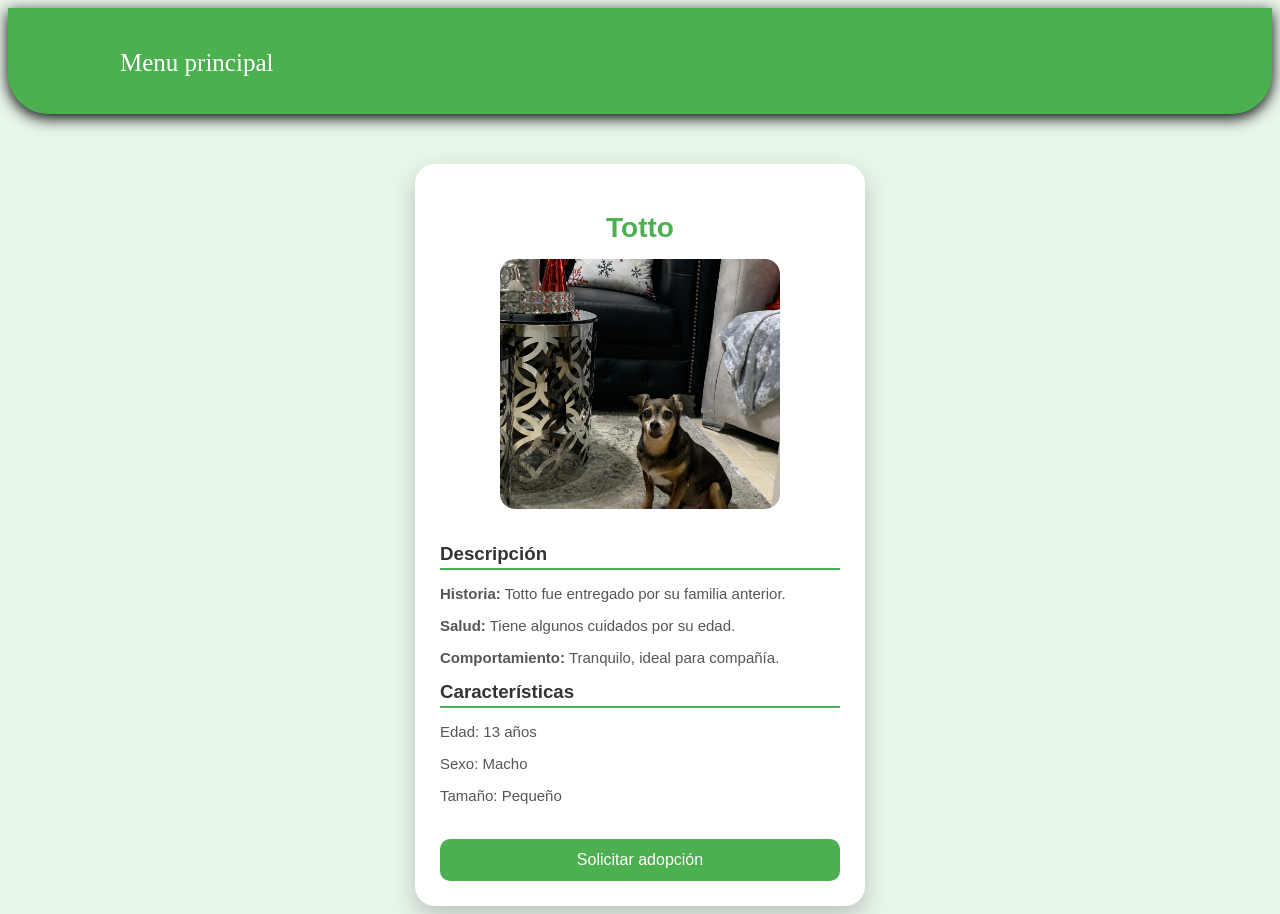
<file: perfiles animales/Totto.html>
<!DOCTYPE html>
<html lang="es">
<head>
    <meta charset="UTF-8">
    <meta name="viewport" content="width=device-width, initial-scale=1.0">
    <title>Perfil Totto</title>
    <link rel="stylesheet" href="tarjetas.css">
</head>
<body>
    <nav>
        <ul>
            <li><a href="/index.html" target="_blank" >Menu principal</a></li>
        </ul>
    </nav>
    <section class="fondo">
        <article class="perfil">
        <h2>Totto</h2>
        <img src="/img/totto2.jpg" alt="Totto">

        <h3>Descripción</h3>
        <p><strong>Historia:</strong> Totto fue entregado por su familia anterior.</p>
        <p><strong>Salud:</strong> Tiene algunos cuidados por su edad.</p>
        <p><strong>Comportamiento:</strong> Tranquilo, ideal para compañía.</p>

        <h3>Características</h3>
        <p>Edad: 13 años</p>
        <p>Sexo: Macho</p>
        <p>Tamaño: Pequeño</p>

        <button>Solicitar adopción</button>
        </article>        
    </section>
</body>
</html>
</file>
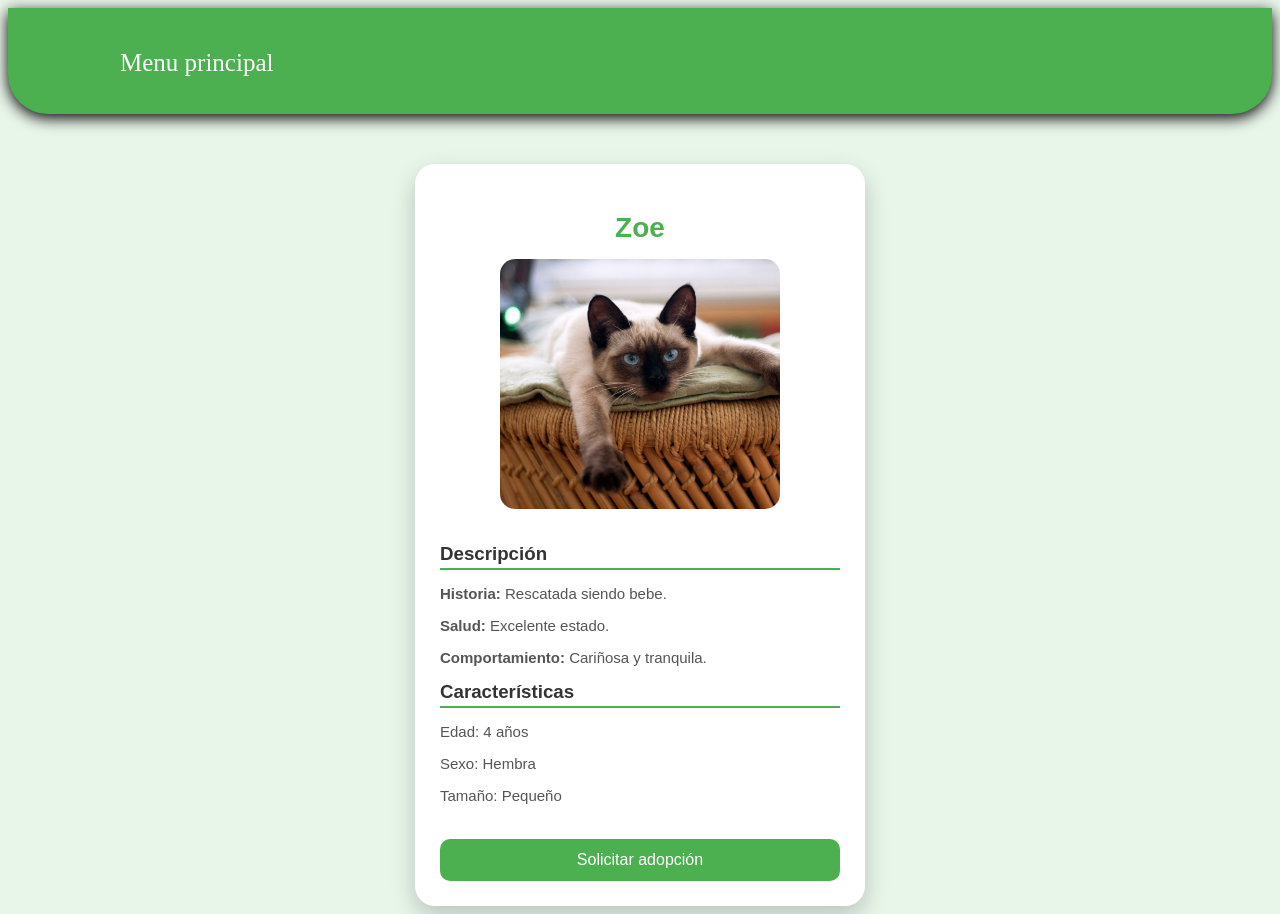
<file: perfiles animales/Zoe.html>
<!DOCTYPE html>
<html lang="es">
<head>
    <meta charset="UTF-8">
    <meta name="viewport" content="width=device-width, initial-scale=1.0">
    <title>Perfil Zoe</title>
    <link rel="stylesheet" href="tarjetas.css">
</head>
<body>
    <nav>
        <ul>
            <li><a href="/index.html">Menu principal</a></li>
        </ul>
    </nav>
    <section class="fondo">
    <article class="perfil">
        <h2>Zoe</h2>
        <img src="/img/zoe2.jpg" alt="Zoe">

        <h3>Descripción</h3>
        <p><strong>Historia:</strong> Rescatada siendo bebe.</p>
        <p><strong>Salud:</strong> Excelente estado.</p>
        <p><strong>Comportamiento:</strong> Cariñosa y tranquila.</p>

        <h3>Características</h3>
        <p>Edad: 4 años</p>
        <p>Sexo: Hembra</p>
        <p>Tamaño: Pequeño</p>

        <button>Solicitar adopción</button>
    </section>
    </article>
</body>
</html>
</file>
<file: styles.css>
body{
    background-color: #F5F5F5;
}

nav{ 
    background-color: #4CAF50;
    padding: 0px 60px;
    position: sticky;
    top: 0;
    z-index: 1000;

    border-bottom-left-radius: 40px;
    border-bottom-right-radius: 40px;
    box-shadow: 0 4px 15px black

}

.nav-container {
    display: flex;
    justify-content: space-between;
    align-items: center; 
    height: 80px; 
}

#logo {
    width: 90px;
}

nav ul {
    display: flex;
    list-style: none;
    gap: 40px;
}

nav ul li a {
    text-decoration: none;
    color: #FFFFFF;
    font-size: 25px; 
    font-weight: 500;
    padding: 4px 12px;
    border-radius: 8px;
    transition: all 0.3s ease;
}

nav ul li a:hover {
    background-color: #FF6F91;
    transform: scale(1.05);
}
#presentacion{
    display: flex;
    align-items: center;
    justify-content: space-between;
    gap: 40px;

    width: 90%;
    margin: 40px auto;
    padding: 30px;

    border-radius: 20px;
    background-color: #E8F5E9;
    box-shadow: 0 4px 15px rgba(0,0,0,0.1);
}

#presentacion{
    display: flex;
    align-items: center;
    justify-content: space-between;
    gap: 40px;

    width: 90%;
    margin: 40px auto;
    padding: 40px;

    border-radius: 20px;
    background-color: #E8F5E9;

    box-shadow: 0 4px 15px black
}


#presentacion-2{
    width: 50%;
    display: flex;
    flex-direction: column;
    justify-content: center;
    align-items: center; 
    text-align: center;
}

#presentacion-2 p{
    font-size: 50px;
    margin: 0;
    font-style: italic;
}


#imagen-presentacion{
    width: 50%;
    display: flex;
    justify-content: center;
    border-radius:125%;
    padding: 0%;
    border-style: groove;
    border-color: #FFE4EC;
}

#imagen-presentacion img{
    width: 70%;
    transition: 0.5s;
}

#imagen-presentacion:hover{
 transform: scale(1.05);
}


#presentacion button{
    margin-top: 20px;
    padding: 12px 45px;
    border: none;
    border-radius: 10px;
    background-color: #4CAF50;
    font-size: 18px;
    cursor: pointer;
    transition: 0.3s;
}
#presentacion button a{
    text-decoration: none;
    color: white;
}

#presentacion button:hover {
    background-color:#FF6F91;
    transform: scale(1.05);
}


#contenedor {
    display: flex;
    gap: 30px;
    justify-content: center;
}

#contenedor article {
    width: 400px; 
    border-radius: 15px;
    background: #E8F5E9;
    text-align: center;
    transition: 0.3s;
}

#contenedor article:hover{
    transform: scale(1.05);
    border-color: #FF6F91;
    border-style: groove;
}
.LABOR h2{
    text-align: center;
    color: #4CAF50;
    font-family: 'Baloo 2', cursive;
}
.LABOR h3{
    font-family: 'Baloo 2', cursive;
}

.LABOR p{
    text-align: center;
    font-family: 'Comic Neue', cursive;
}
.LABOR img{
    width: 400px;
    height: 300px;
    border-top-left-radius: 5%;
    border-top-right-radius: 5%;
}

#adopcion, #campañas, #stands{
    margin-top: 25px;
    margin-bottom: 40px;
    padding: 0px;
    text-align: center;
    background-color:#E8F5E9;
    box-shadow: 0 4px 15px black
}

svg{
    border-radius: 8px;
}


.VyM img{
    max-width: 400px;
    max-height: 400px;
    border-radius: 5%;
    transition: 0.3s;
}
.VyM img:hover{
    transform: scale(1.05) rotate(2deg);
}

#con{
    display: flex;
    justify-content: center;
    gap: 30px;
}

#vision, #mision{
    margin-top: 50px;
    margin-bottom: 50px;
    padding-top: 30px;
    text-align: center;
    border-radius: 5%;
    background-color: #E8F5E9;
    width: 40%;
    box-shadow: 0 4px 15px black
}

#vision p, #mision p{
    font-family: 'Comic Neue', cursive;
}

#vision h2, #mision h2{
    color: #4CAF50;
    font-family: 'Baloo 2', cursive;
}

#collage{
    display: grid;
    grid-template-columns: repeat(3, 1fr);
    margin: 0% 25%;
    gap: 20px;
    padding: 10px;
}
#collage img {
    width: 100%;
    height: 100%;
    margin: 20px;
    object-fit: cover;
    transition: all 0.3s ease;
    border-style: none;
    border-radius: 5%;
}
#collage img:hover {
    border-color: #FF6F91;
    border-style: groove;
    padding: 0%;
    border-radius: 15%;
    transform: scale(1.08) rotate(1deg);
}
#img1{
    grid-column: span 2;
    grid-row: span 2;
    margin: auto;
    width: auto;
}
#texto-collage{
    text-align: center;
    font-family: 'Baloo 2', cursive;
    color:#4CAF50;
    font-size: 45px;
}

.footer{
    background-color: #4CAF50;
    color: white;
    padding: 20px 40px;
    margin-top: 50px;
}

.footer-container{
    display: flex;
    justify-content: space-between;
    align-items: center;
    gap: 20px;
}

.footer-item{
    font-size: 16px;
}

.carrusel{
    width: 100%;
    height: 400px;
    margin-top: 20px;
    overflow: hidden 
}
.slides{
    display: flex;
    width: max-content; 
    animation: cambio 36s linear infinite;
}

.carrusel .slides img{
    height: 500px;
}


@keyframes cambio {
    0% {
        transform: translateX(0);
    }

    100% {
        transform: translateX(-50%);
    }
}


@media (max-width: 1024px){
    /*Ipads*/
    nav{
        padding: 0 20px;
    }

    nav ul{
        gap: 20px;
    }

    nav ul li a{
        font-size: 18px;
    }

    #presentacion{
        flex-direction: column;
        text-align: center;
    }

    #presentacion-2, #imagen-presentacion{
        width: 100%;
    }

    #presentacion-2 p{
        font-size: 30px;
    }

    .LABOR img{
    width: 100%;
    height: 250px;
    object-fit: cover; 
    }

    #contenedor{
        flex-wrap: wrap;
    }

    #contenedor article{
        width: 45%;
    }

    #con{
        flex-direction: column;
        align-items: center;
    }

    #vision, #mision{
        width: 80%;
    }

    #collage{
        grid-template-columns: repeat(2, 1fr);
        margin: auto; 
    }

    #collage img{
        margin: 0;
        height: 400px;
        object-fit: cover;
    }

    #img1{
        grid-column: span 2; 
        grid-row: span 1; 
    }

}
@media (max-width: 600px){
    .nav-container{
        flex-direction: column;
        height: auto;
        padding: 10px 0;
    }

    nav ul{
        margin-right: 35px;
        flex-direction: column;
        gap: 10px;
        align-items: center;
    }

    nav ul li a{
        font-size: 16px;
    }

    #presentacion{
        padding: 20px;
    }

    #presentacion-2 p{
        font-size: 22px;
    }

    #imagen-presentacion img{
        width: 100%;
    }

    #contenedor{
        flex-direction: column;
        align-items: center;
    }

    #contenedor article{
        width: 90%;
    }

    .LABOR img{
        width: 100%;
        height: auto;
    }

    #vision, #mision{
        width: 90%;
    }

    #collage{
        grid-template-columns: 1fr;
        margin: auto;
    }

    #collage img{
        max-width: max-content;
        max-height: max-content;
    }

    #img1{
        grid-column: span 1;
        grid-row: span 1;
    }

    .footer-container{
        flex-direction: column;
        text-align: center;
    }

    .carrusel{
        height: 250px;
    }

    .carrusel .slides img{
        height: 250px;
    }

}
</file>
<file: stylesadopta.css>
article img{
    width: 100%;
    height: 450px;
    object-fit: cover;
    border-radius: 5%;
}
article{
    text-align: center;
    background-color:#E8F5E9;
    box-shadow: 0 4px 15px black;
    border-radius: 5%;
    padding-bottom: 20px;
    transition: 0.3s;
}
article:hover{
    transform: translateY(-5px);
}

#Ad {
    width: 90%;
    margin: 0 auto; 
    display: grid;
    grid-template-columns: repeat(4, 1fr);
    gap: 30px;
}

h4{
    font-family:'Lucida Sans', 'Lucida Sans Regular', 'Lucida Grande', 'Lucida Sans Unicode', Geneva, Verdana, sans-serif
}
h3{
    font-family: 'Comic Neue', cursive;
}

h2{
    font-style: italic;
    text-align: center;
    margin-top: 0%;
    font-size:80px;
    color: #4CAF50;
}

#logo{
    display: flex;
    align-items: center;
    justify-content: center;
    gap: 40px;


    width: 100%;
    margin: 0px auto;
    margin-bottom: 40px;

    border-radius: 20px;
    background-color: #E8F5E9;
    box-shadow: 0 7px 15px black;
}

#logoimg{

    border-radius: 60%;
    width: 500px;
    height: auto;
    margin: 0;
}

#linkimagen{
    border-radius: 60%;
}

button{
    margin-top: 20px;
    padding: 12px 45px;
    border: none;
    border-radius: 10px;
    background-color: #4CAF50;
    font-size: 18px;
    cursor: pointer;
    transition: 0.3s;
}
button a{
    text-decoration: none;
    color: white;
}

button:hover {
    background-color:#FF6F91;
    transform: scale(1.05);
}

.footer{
    background-color: #4CAF50;
    color: white;
    padding: 20px 40px;
    margin-top: 50px;
}

.footer-container{
    display: flex;
    justify-content: space-between;
    align-items: center;
    gap: 20px;
}

.footer-item{
    font-size: 16px;
}

/*ipad*/
@media (max-width: 1024px){

    #Ad{
        grid-template-columns: repeat(2, 1fr);
    }

    article img{
        height: 300px;
    }

    h2{
        font-size: 50px;
    }

}

/*celular*/
@media (max-width: 600px){

    #Ad{
        grid-template-columns: 1fr
        }

    article img{
        height: 200px;
    }

    h2{
        font-size: 35px;
    }

    #logo{
        flex-direction:column;
        text-align: center;
    }

    #logo img{
        width: 80%;
    }

    .footer-container{
        flex-direction: column;
        text-align: center;
    }
}
</file>
<file: formularios.css>
nav{
    background-color: #4CAF50;
    padding: 20px 60px;
    position: sticky;
    top: 0;
    z-index: 1000;
    border-bottom-left-radius: 40px;
    border-bottom-right-radius: 40px;
    box-shadow: 0 4px 15px black
}

nav ul li{
    font-size: 30px;
    list-style-type: none;
}

nav ul li a {
    text-decoration: none;
    color: #FFFFFF;
    font-size: 25px; 
    font-weight: 500;
    padding: 4px 12px;
    border-radius: 8px;
    transition: all 0.3s ease;
}

nav ul li a:hover {
    background-color: #FF6F91;
    transform: scale(1.05);
}

h2{
    text-align: center;
    margin-bottom: 20px;
    font-style: italic;
    color: #FF6F91;
}

#formulario {
    font-size: 50px;
}
#formulario label {
    font-size: 40px;
}

#formu input{
    width: 90%;
    padding: 12px;
    border: groove;
    border-radius: 10px;
    background-color: white;
    color: rgb(0, 0, 0);
    font-size: 18px;
    cursor:pointer;
    transition: 0.3s;
}

#formulario input:hover{
    background-color:#FF6F91;
    transform: scale(1.05);
}

#formu {
    display: flex;
    justify-content:center;
    margin: 45px auto;
    width: 35%;
    background-color: #E8F5E9;
    box-shadow: 0 4px 15px black;
    padding: 30px;
    border-radius: 50px;
}
#formu p{
    font-size: 40px;
}
#formu:hover{
    transform: translateY(-5px);
}
#genero {
    padding: 40px;
    display: flex;
    justify-content: center;
}

.footer{
    background-color: #4CAF50;
    color: white;
    padding: 20px 40px;
    margin-top: 50px;
}

.footer-container{
    display: flex;
    justify-content: space-between;
    align-items: center;
    gap: 20px;
}

.footer-item{
    font-size: 16px;
}

@media (max-width: 1024px){

    #formu{
        width: 80%;
    }


    h2{
        font-size: 55px;
    }

    .footer-container{
        flex-direction: column;
        text-align: center;
        gap: 10px;
    }

}

@media (max-width: 600px){

    #formu{
        width: 90%;
        padding: 10px;
    }

    h2{
        font-size: 35px;
    }

    
    #formulario label{
        font-size: 20px;
    }

    #genero{
        flex-direction: column;
        align-items: center;
        gap: 20px;
    }

    #Enviar input{
        margin-left: 15px;
        margin-bottom: 30px;
    }
    .footer-container{
        flex-direction: column;
        text-align: center;
        gap: 10px;
    }

}
</file>
<file: donaciones.css>
nav{
    background-color: #4CAF50;
    padding: 20px 60px;
    position: sticky;
    top: 0;
    z-index: 1000;
    border-bottom-left-radius: 40px;
    border-bottom-right-radius: 40px;
    box-shadow: 0 4px 15px black
}

nav ul li{
    font-size: 30px;
    list-style-type: none;
}

nav ul li a {
    text-decoration: none;
    color: #FFFFFF;
    font-size: 25px; 
    font-weight: 500;
    padding: 4px 12px;
    border-radius: 8px;
    transition: all 0.3s ease;
}

nav ul li a:hover {
    background-color: #FF6F91;
    transform: scale(1.05);
}

h2{
    text-align: center;
    font-style: italic;
    font-size: 70px;
    color: #FF6F91;
}

#formulario {
    width:100%;
    text-align: center;
}

#formulario label {
    font-size: 40px;
    margin-top: 10px;
}

#formulario input{
    text-align: center;
    width: 80%;
    padding: 12px;
    border: groove;
    border-radius: 10px;
    background-color: #ecf7ed;
    font-size: 18px;
    cursor:pointer;
    transition: 0.3s;
    margin-bottom: 15px;
}

#formulario input:hover{
    background-color:#FF6F91;
    transform: scale(1.02);
}

#formu {
    display: flex;
    flex-direction: column;
    align-items: center;
    margin: 45px auto;
    width: 30%;
    background-color: #E8F5E9;
    box-shadow: 0 4px 15px black;
    padding: 30px;
    border-radius: 50px;
}

#formu:hover{
    transform: translateY(-5px);
}

select {
    width: 84%;
    padding: 12px;
    border: groove;
    border-radius: 10px;
    background-color: #E8F5E9;
    color: rgb(0, 0, 0);
    font-size: 18px;
    cursor:pointer;
    transition: 0.3s;
}

select:hover{
    background-color:#FF6F91;
    transform: scale(1.05);
}

#donar{
    margin-top: 40px;
}

.footer{
    background-color: #4CAF50;
    color: white;
    padding: 20px 40px;
    margin-top: 50px;
}

.footer-container{
    display: flex;
    justify-content: space-between;
    align-items: center;
    gap: 20px;
}

.footer-item{
    font-size: 16px;
}

@media (max-width: 1024px){
    #formu{
        width: 60%;
    }

    h2{
        font-size: 55px;
    }

    input{
        margin-top: 30px;
    }

    select{
        margin-top: 30px;
        margin-bottom: 30px;
    }

    .footer-container{
        flex-direction: column;
        text-align: center;
        gap: 10px;
    }

}

@media (max-width: 600px){

    #formu{
        width: 80%;
        padding: 20px;
    }

    h2{
        font-size: 35px;
    }

    #formulario label{
        font-size: 20px;
    }

    input{
        margin-top: 30px;
    }

    select{
        margin-top: 30px;
        margin-bottom: 30px;
    }

    .footer-container{
        flex-direction: column;
        text-align: center;
        gap: 10px;
    }

}
</file>
<file: galeria.css>
nav{
    background-color: #4CAF50;
    padding: 20px 60px;
    position: sticky;
    top: 0;
    z-index: 1000;
    border-bottom-left-radius: 40px;
    border-bottom-right-radius: 40px;
    box-shadow: 0 4px 15px black
}

nav ul li{
    font-size: 30px;
    list-style-type: none;
}

nav ul li a {
    text-decoration: none;
    color: #FFFFFF;
    font-size: 25px; 
    font-weight: 500;
    padding: 4px 12px;
    border-radius: 8px;
    transition: all 0.3s ease;
}

nav ul li a:hover {
    background-color: #FF6F91;
    transform: scale(1.05);
}

#galeria{
    display: grid;
    grid-template-columns: repeat(3, 1fr);
    margin: 0% 25%;
    gap: 20px;
    padding: 10px;
}
#galeria img {
    width: 100%;
    height: 100%;
    margin: 20px;
    object-fit: cover;
    transition: all 0.3s ease;
    border-style: none;
    border-radius: 5%;
}
#galeria img:hover {
    border-color: #FF6F91;
    border-style: groove;
    padding: 0%;
    border-radius: 15%;
    transform: scale(1.08) rotate(1deg);
}
#img1{
    grid-column: span 2;
    grid-row: span 2;
    margin: auto;
    width: auto;
}
#texto-collage{
    text-align: center;
    font-family: 'Baloo 2', cursive;
    color:#4CAF50;
    font-size: 45px;
}

#contenedor {
    display: flex;
    gap: 30px;
    justify-content: center;
}

#contenedor article {
    width: 30%; 
    border-radius: 15px;
    background: #E8F5E9;
    text-align: center;
    transition: 0.3s;
}

#contenedor article:hover{
    transform: scale(1.05);
    border-color: #FF6F91;
    border-style: groove;
}

.TEST h2{
    text-align: center;
    color: #4CAF50;
    font-family: 'Baloo 2', cursive;
}

.TEST h3{
    font-family: 'Baloo 2', cursive;
}

.TEST p{
    text-align: center;
    font-family: 'Comic Neue', cursive;
}
.TEST img{
    width: 540px;
    height: 300px;
    border-top-left-radius: 5%;
    border-top-right-radius: 5%;
}

#ana, #alejo, #diego{
    margin-top: 25px;
    margin-bottom: 40px;
    padding: 0px;
    text-align: center;
    background-color:#E8F5E9;
    box-shadow: 0 4px 15px black
}

svg{
    margin-top: 5%;
}

select {
    text-align: center;
    margin-left: 35%;
    width: 30%;
    padding: 12px;
    border: groove;
    border-radius: 10px;
    background-color: #E8F5E9;
    color: rgb(0, 0, 0);
    font-size: 18px;
    cursor:pointer;
    transition: 0.3s;
}

select:hover{
    background-color:#FF6F91;
    transform: scale(1.05);
}


footer{
    background-color: #4CAF50;
    color: white;
    padding: 20px 40px;
    margin-top: 50px;
}

.footer-container{
    display: flex;
    justify-content: space-between;
    align-items: center;
    gap: 20px;
}

.footer-item{
    font-size: 16px;
}

@media (max-width: 1024px){
    /*Ipads*/
    .TEST img{
    width: 100%;
    height: 250px;
    object-fit: cover; 
    }

    #contenedor{
        flex-wrap: wrap;
    }

    #contenedor article{
        width: 45%;
    }

    #galeria{
        grid-template-columns: repeat(2, 1fr);
        margin: auto; 
    }

    #galeria img{
        margin: 0;
        height: 400px;
        object-fit: cover;
    }

    #img1{
        grid-column: span 2; 
        grid-row: span 1; 
    }

}

@media (max-width: 600px){
    nav ul{
        align-items: center;
    }

    nav ul li a{
        font-size: 25px;
    }

    #contenedor{
        width: 100%;
        flex-direction: column;
        align-items: center;
    }

    .TEST img{
        width: 100%;
        height: auto;
    }

    #galeria{
        grid-template-columns: 1fr;
        margin: auto;
    }

    #galeria img{
        max-width: 90%;
        max-height: max-content;
    }

    #img1{
        grid-column: span 1;
        grid-row: span 1;
    }

    .footer-container{
        flex-direction: column;
        text-align: center;
    }
}
</file>
<file: perfiles animales/tarjetas.css>
body{
    background-color:#E8F5E9;
}

nav{
    background-color: #4CAF50;
    padding: 20px 60px;
    position: sticky;
    top: 0;
    z-index: 1000;
    border-bottom-left-radius: 40px;
    border-bottom-right-radius: 40px;
    box-shadow: 0 4px 15px black
}

nav ul li{
    font-size: 30px;
    list-style-type: none;
}

nav ul li a {
    text-decoration: none;
    color: #FFFFFF;
    font-size: 25px; 
    font-weight: 500;
    padding: 4px 12px;
    border-radius: 8px;
    transition: all 0.3s ease;
}

nav ul li a:hover {
    background-color: #FF6F91;
    transform: scale(1.05);
}

.fondo{
    font-family: Arial, Helvetica, sans-serif;
    display: flex;
    justify-content: center;
    align-items: center;
    margin-top: 50px;
}

.perfil{
    background: white;
    width: 400px;
    padding: 25px;
    border-radius: 20px;
    box-shadow: 0 10px 25px rgba(0,0,0,0.2);
    text-align: left;
    transition: 0.3s;
}

.perfil:hover{
    transform: translateY(-5px);
}

.perfil h2{
    text-align: center;
    margin-bottom: 15px;
    color: #4CAF50;
    font-size: 28px;
}

.perfil img{
    width: 70%;
    height: 250px;
    margin-left: 15%;
    object-fit: cover;
    border-radius: 15px;
    margin-bottom: 15px;
}

.perfil h3{
    margin-top: 15px;
    margin-bottom: 8px;
    color: #333;
    border-bottom: 2px solid #4CAF50;
    padding-bottom: 3px;
}

.perfil p{
    color: #555;
    font-size: 15px;
}

.perfil button{
    width: 100%;
    margin-top: 20px;
    padding: 12px;
    border: none;
    border-radius: 10px;
    background-color: #4CAF50;
    color: white;
    font-size: 16px;
    cursor: pointer;
    transition: 0.3s;
}

.perfil button:hover{
    background-color: #FF6F91;
    transform: scale(1.05);
}

@media (max-width: 1024px){

    .perfil{
        width: 60%;
    }

}@media (max-width: 600px){

    .perfil{
        width: 90%;
        padding: 20px;
    }

    .perfil h2{
        font-size: 22px;
    }

    .perfil p{
        font-size: 14px;
    }

}
</file>
